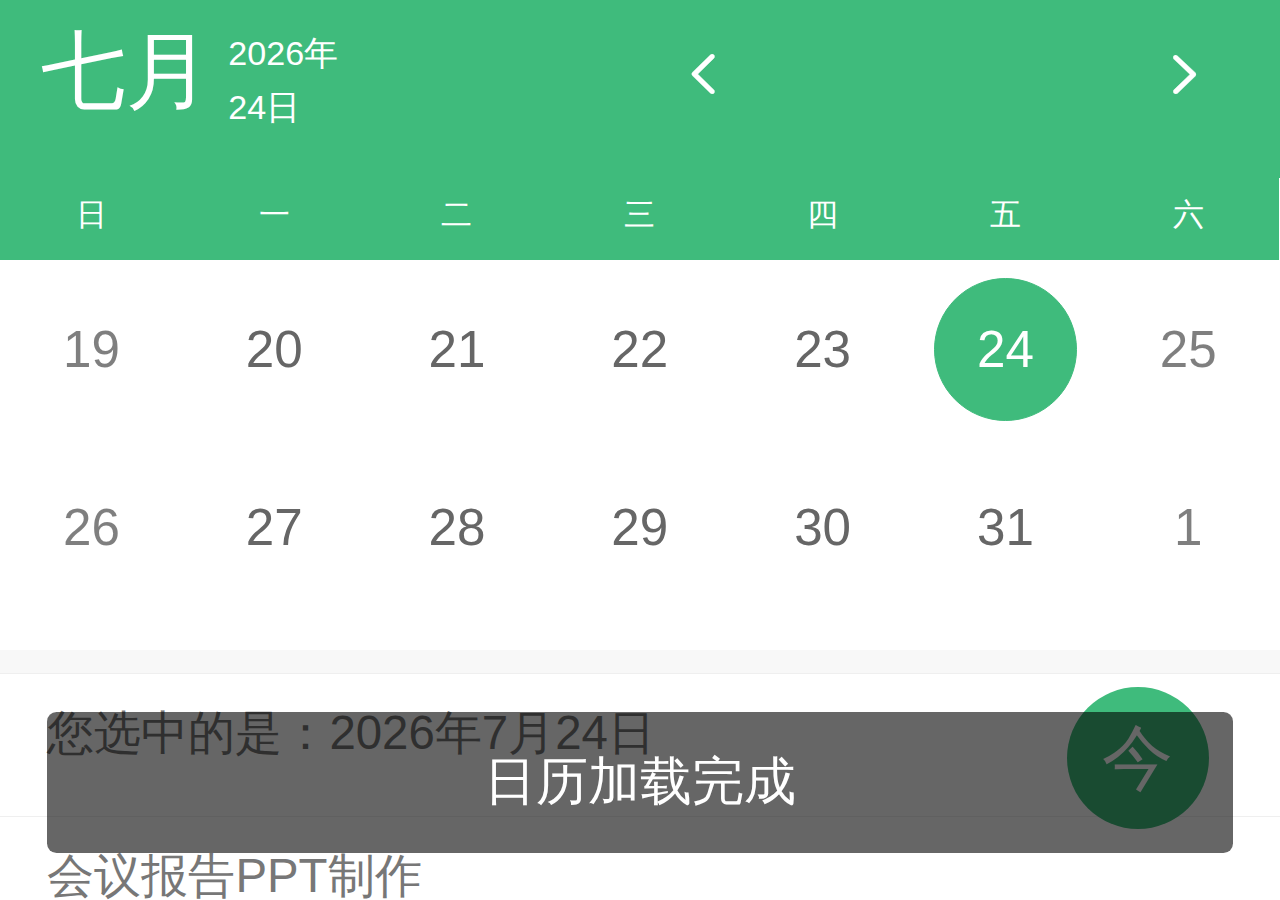
<file: index.html>
<!DOCTYPE HTML>
<html lang="en-US">
<head>
    <meta http-equiv="Content-Type" content="text/html;charset=UTF-8" />
    <title>主页</title>
    <meta name="format-detection" content="telephone=no" />
    <meta name="viewport" content="width=device-width, initial-scale=1, maximum-scale=1, minimum-scale=1, user-scalable=no">
    <link rel="stylesheet" href="css/bui.css" />
    <link rel="stylesheet" href="font/iconfont.css" />
    <link rel="stylesheet" href="css/calender.css" />
    <!-- 依赖库 手机调试的js引用顺序如下 -->
    <script src="js/zepto.js"></script>
    <script src="js/plugins/fastclick.js"></script>
    <!-- BUI库 -->
    <script src="js/bui.js"></script>
    <!-- 业务库 -->
    <script src="js/calender.min.js"></script>
    <script>
        bui.ready(function(){
            // 绑定日历
            var date = new Date();
            var uiCalender = calender({
                id: "#cl_panel",
                type: "dw",
                date: date,
                pageHandler: true,
                lunarCalender: false,
                pageNum: 4,
                dayHeight: "0.75",
                zoom: true,
                style: "miui",
                onMove: function(){
                    // changeColor();
                    bui.hint("触发日历滑动");
                },
                onLoad: function(){
                    bui.hint("日历加载完成");
                },
                callback: function(){
                	if(!uiCalender) return;
                    var date = uiCalender.getDate();
                    $("#time").html("您选中的是：" + date.getFullYear() + "年" + (date.getMonth()+1) + "月" + (date.getDate()) + "日");
                }
            });

            var date = uiCalender.getDate();
            $("#time").html("您选中的是：" + date.getFullYear() + "年" + (date.getMonth()+1) + "月" + (date.getDate()) + "日");
		    var height1 = $("#cl_panel .cl_header").height();
		    var height2 = $("#cl_panel .cl_content .week_name .weekitem").height();
		    var height3 = $("#cl_panel #cl_content #day_name div.dayitem").height();
		    var height4 = height1+height2+height3*6+10;
		    var height5 = height1+height2+height3*2+10;
		    $(".swipe_panel").css("-webkit-transform", "translate(0,"+height5+"px)").css("transform", "translate(0,"+height5+"px)");

		    var uiSwipe = bui.swipe({
		        id: "#uiSwipe",
		        handle: "#daily_task",
		        movingDistance: height4,
		        initDistance: height5,
		        // 滑动的模板不要跟着滑动
		        targetMove: false,
		        direction: "y",
		        // zoom: true
		    });

		    uiSwipe.on("open",function (argument) {
		        $(".swipe_panel").css("overflow","hidden");
		        var obj = uiCalender.getDate();
		        uiCalender.setType("month", obj, false);
		    });
		    uiSwipe.on("close",function (argument) {
		        $(".swipe_panel").css("overflow","auto");
		        var obj = uiCalender.getDate();
		        uiCalender.setType("dw", obj, false);
		    });

		    var todoHeight = $(window).height() - $("footer").height() - height5;

		    $("#daily_task").height(todoHeight);

		    $(".today").on("click", function(){
		    	var date = new Date();
		    	uiCalender.setDate(date);
		    })
        });
    </script>

    <style>
        #uiSwipe {
            height:100%;
    		background: #fff;
        }
        /*让滑动的目标显示*/
        #uiSwipe .swipedown {
            -webkit-transform: translate(0,0);
            transform: translate(0,0);
            z-index: 0;
        }
        .task_panel {
            z-index: 10;
            height: 100%;
            background: #fff;
		    margin-top: .1rem;
		    border-top: .1rem solid #f8f8f8;
		    overflow-y: auto;
        }

        .addition-box{
		    position: absolute;
		    right: .3rem;
		    bottom: .3rem;
		    z-index: 99;
        }

        .addition-item{
		    width: .6rem;
		    height: .6rem;
		    border-radius: .6rem;
		    -webkit-border-radius: .6rem;
		    background-color: #3fbb7c;
		    color: #fff;
		    font-size: .3rem;
		    line-height: .6rem;
		    text-align: center;
        }

    </style>
</head>
<body>
<div class="bui-page">
    <!-- <header class="bui-bar">
        <div class="bui-bar-left">
            <a class="bui-btn" onclick="bui.back();"><i class="icon-back"></i></a>
        </div>
        <div class="bui-bar-main">页面标题</div>
        <div class="bui-bar-right">
        </div>
    </header> -->
    <main>
        <!-- 正文内容 -->

		<div id="uiSwipe" class="wrap red">
			<div class="swipedown">
				<div class="calender_panel" id="cl_panel"></div>
			</div>
			<div class="swipe_panel task_panel red" id="daily_task">
	            <ul id="daily_listview" class="bui-listview task_list">
	                <li class="task_item">
	                    <div class="bui-btn bui-box item_main">
	                        <div class="task_msg desc"><p id="time"></p></div>
	                        <div class="task_status"><div class="status_logo"></div></div>
	                        <div class="task_point"><div class="point_logo"></div></div>
	                    </div>
	                </li>
	                <li class="task_item">
	                    <div class="bui-btn bui-box item_main">
	                        <div class="task_msg desc"><p>会议报告PPT制作</p></div>
	                        <div class="task_point"><div class="point_logo"></div></div>
	                    </div>
	                </li>
	                <li class="task_item">
	                    <div class="bui-btn bui-box item_main">
	                        <div class="task_msg desc"><p>会议报告PPT制作</p></div>
	                    </div>
	                </li>
	                <li class="task_item">
	                    <div class="bui-btn bui-box item_main">
	                        <div class="task_msg desc"><p>会议报告PPT制作</p></div>
	                        <div class="task_point"><div class="point_logo"></div></div>
	                    </div>
	                </li>
	                <li class="task_item">
	                    <div class="bui-btn bui-box item_main">
	                        <div class="task_msg desc"><p>会议报告PPT制作</p></div>
	                    </div>
	                </li>
	                <li class="task_item">
	                    <div class="bui-btn bui-box item_main">
	                        <div class="task_msg desc"><p>会议报告PPT制作</p></div>
	                        <div class="task_point"><div class="point_logo"></div></div>
	                    </div>
	                </li>
	                <li class="task_item">
	                    <div class="bui-btn bui-box item_main">
	                        <div class="task_msg desc"><p>会议报告PPT制作</p></div>
	                    </div>
	                </li>
	                <li class="task_item">
	                    <div class="bui-btn bui-box item_main">
	                        <div class="task_msg desc"><p>会议报告PPT制作</p></div>
	                        <div class="task_point"><div class="point_logo"></div></div>
	                    </div>
	                </li>
	                <li class="task_item">
	                    <div class="bui-btn bui-box item_main">
	                        <div class="task_msg desc"><p>会议报告PPT制作</p></div>
	                    </div>
	                </li>
	                <li class="task_item">
	                    <div class="bui-btn bui-box item_main">
	                        <div class="task_msg desc"><p>会议报告PPT制作</p></div>
	                        <div class="task_point"><div class="point_logo"></div></div>
	                    </div>
	                </li>
	                <li class="task_item">
	                    <div class="bui-btn bui-box item_main">
	                        <div class="task_msg desc"><p>会议报告PPT制作</p></div>
	                    </div>
	                </li>
	                <li class="task_item">
	                    <div class="bui-btn bui-box item_main">
	                        <div class="task_msg desc"><p>会议报告PPT制作</p></div>
	                    </div>
	                </li>
	                <li class="task_item">
	                    <div class="bui-btn bui-box item_main">
	                        <div class="task_msg desc"><p>会议报告PPT制作</p></div>
	                        <div class="task_point"><div class="point_logo"></div></div>
	                    </div>
	                </li>
	                <li class="task_item">
	                    <div class="bui-btn bui-box item_main">
	                        <div class="task_msg desc"><p>会议报告PPT制作</p></div>
	                    </div>
	                </li>
	            </ul>
	        </div>
		</div>
        <div class="addition-box">
            <div class="addition-item today">今</div>
        </div>
    </main>
    <footer>
        <!-- 底部内容 -->

    </footer>
</div>
</body>
</html>
</file>
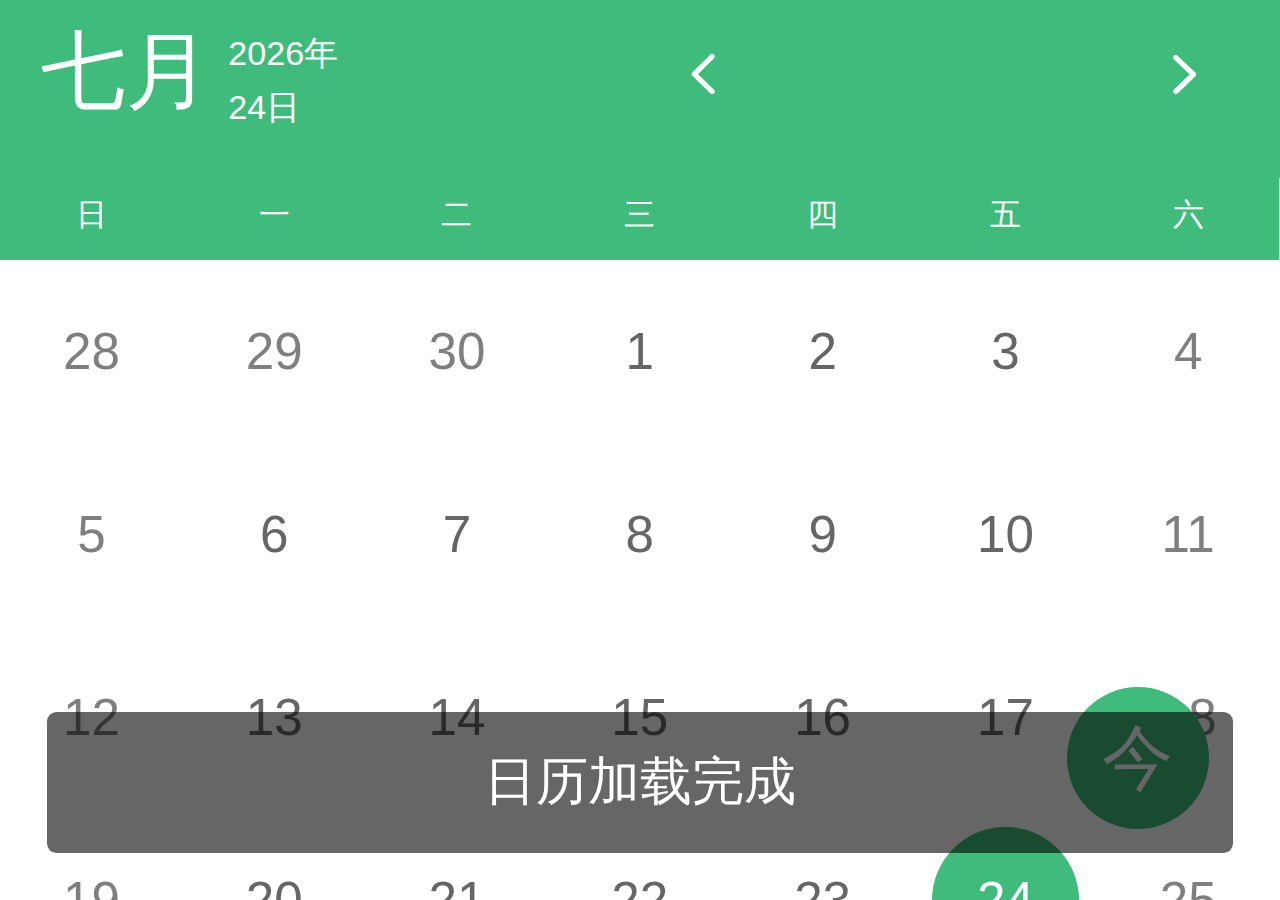
<file: index-vertical.html>
<!DOCTYPE HTML>
<html lang="en-US">
<head>
    <meta http-equiv="Content-Type" content="text/html;charset=UTF-8" />
    <title>主页</title>
    <meta name="format-detection" content="telephone=no" />
    <meta name="viewport" content="width=device-width, initial-scale=1, maximum-scale=1, minimum-scale=1, user-scalable=no">
    <link rel="stylesheet" href="css/bui.css" />
    <link rel="stylesheet" href="font/iconfont.css" />
    <link rel="stylesheet" href="css/calender.css" />
    <!-- 依赖库 手机调试的js引用顺序如下 -->
    <script src="js/zepto.js"></script>
    <script src="js/plugins/fastclick.js"></script>
    <!-- BUI库 -->
    <script src="js/bui.js"></script>
    <!-- 业务库 -->
    <script src="js/calender.min.js"></script>
    <script>
        bui.ready(function(){
            // 绑定日历
            var date = new Date();
            var uiCalender = calender({
                id: "#cl_panel",
                type: "month",
                date: date,
                direction: "y",
                pageHandler: true,
                lunarCalender: false,
                pageNum: 4,
                style: "miui",
                onMove: function(){
                    // changeColor();
                    bui.hint("触发日历滑动");
                },
                onLoad: function(){
                    bui.hint("日历加载完成");
                },
                callback: function(){
                	if(!uiCalender) return;
                    var date = uiCalender.getDate();
                    $("#time").html("您选中的是：" + date.getFullYear() + "年" + (date.getMonth()+1) + "月" + (date.getDate()) + "日");
                }
            });

            var date = uiCalender.getDate();
            $("#time").html("您选中的是：" + date.getFullYear() + "年" + (date.getMonth()+1) + "月" + (date.getDate()) + "日");
		    var height1 = $("#cl_panel .cl_header").height();
		    var height2 = $("#cl_panel .cl_content .week_name .weekitem").height();
		    var height3 = $("#cl_panel #cl_content #day_name div.dayitem").height();
		    var height4 = height1+height2+height3*6+10;
		    var height5 = height1+height2+height3*2+10;

		    $(".today").on("click", function(){
		    	var date = new Date();
		    	uiCalender.setDate(date);
		    })
        });
    </script>

    <style>
        #uiSwipe {
            height:100%;
    		background: #fff;
        }
        /*让滑动的目标显示*/
        #uiSwipe .swipedown {
            -webkit-transform: translate(0,0);
            transform: translate(0,0);
            z-index: 0;
        }
        .task_panel {
            z-index: 10;
            height: 100%;
            background: #fff;
		    margin-top: .1rem;
		    border-top: .1rem solid #f8f8f8;
		    overflow-y: auto;
        }

        .addition-box{
		    position: absolute;
		    right: .3rem;
		    bottom: .3rem;
		    z-index: 99;
        }

        .addition-item{
		    width: .6rem;
		    height: .6rem;
		    border-radius: .6rem;
		    -webkit-border-radius: .6rem;
		    background-color: #3fbb7c;
		    color: #fff;
		    font-size: .3rem;
		    line-height: .6rem;
		    text-align: center;
        }

    </style>
</head>
<body>
<div class="bui-page">
    <!-- <header class="bui-bar">
        <div class="bui-bar-left">
            <a class="bui-btn" onclick="bui.back();"><i class="icon-back"></i></a>
        </div>
        <div class="bui-bar-main">页面标题</div>
        <div class="bui-bar-right">
        </div>
    </header> -->
    <main>
        <!-- 正文内容 -->

		<div id="uiSwipe" class="wrap red">
			<div class="swipedown">
				<div class="calender_panel" id="cl_panel"></div>
			</div>
		</div>
        <div class="addition-box">
            <div class="addition-item today">今</div>
        </div>
    </main>
    <footer>
        <!-- 底部内容 -->

    </footer>
</div>
</body>
</html>
</file>
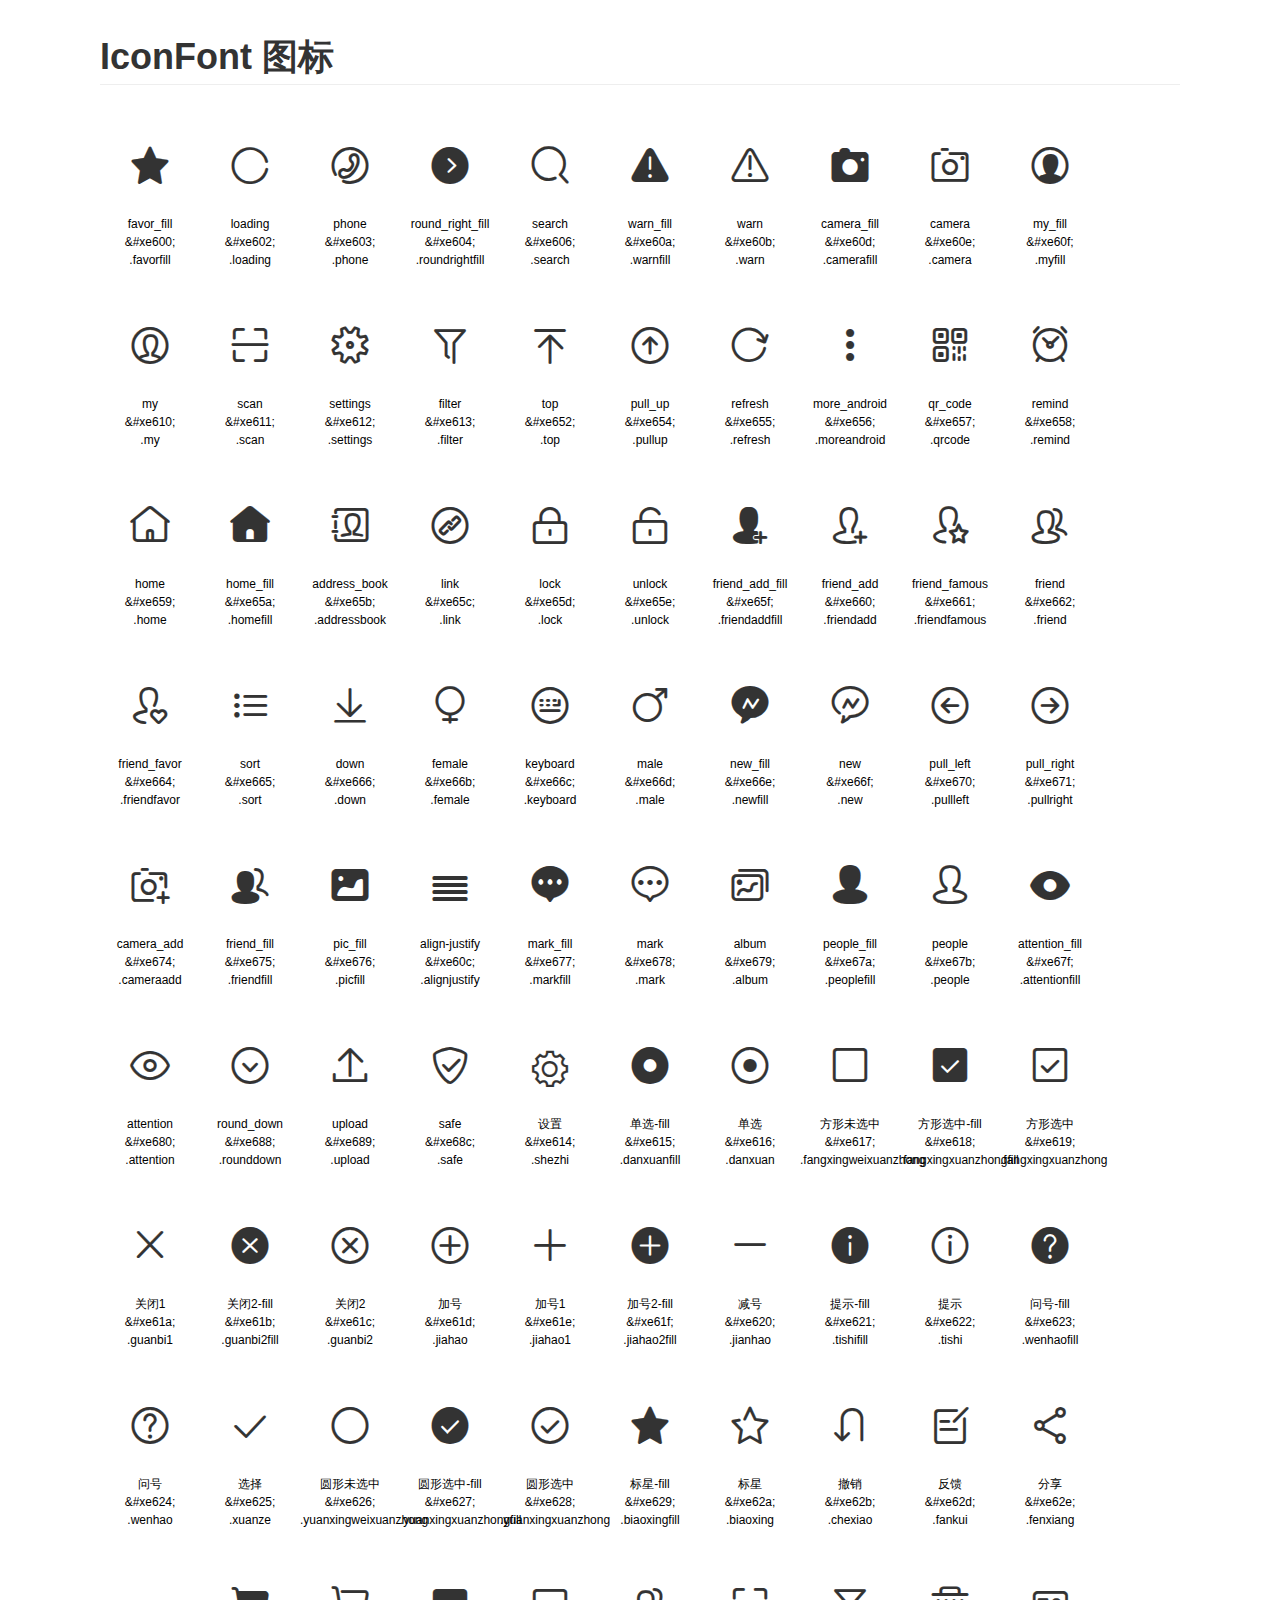
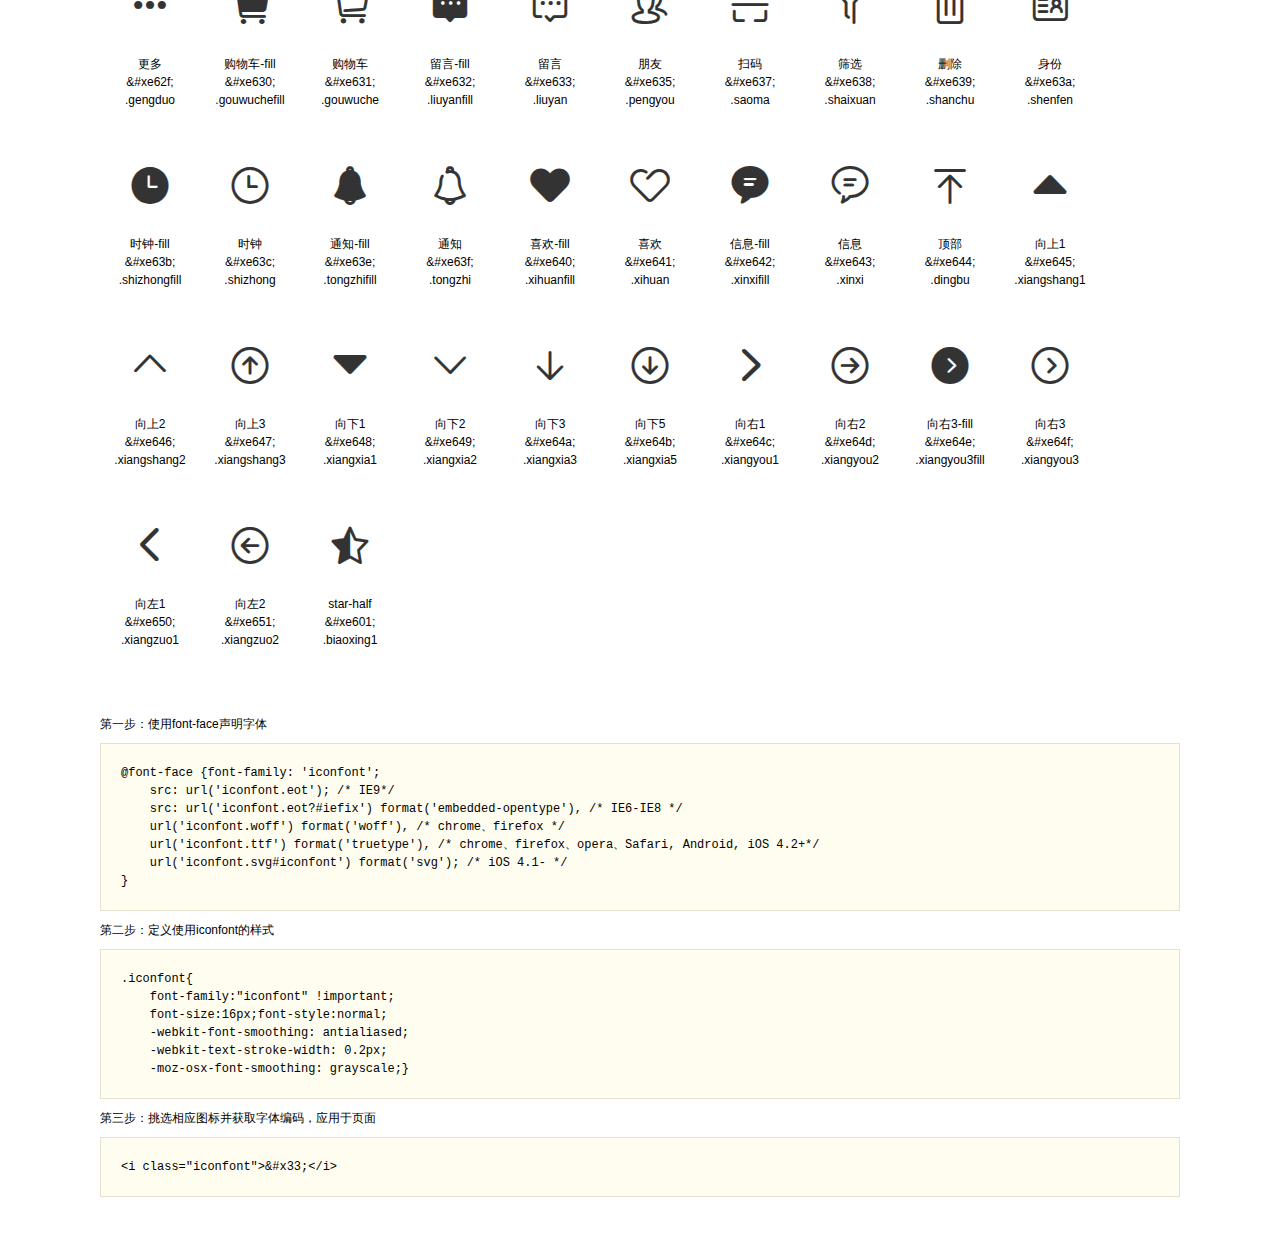
<file: font/demo.html>
<!DOCTYPE html>
<html>
<head>
    <meta charset="utf-8"/>
    <title>IconFont</title>
    <link rel="stylesheet" href="demo.css">
    <link rel="stylesheet" href="iconfont.css">
</head>
<body>
    <div class="main">
        <h1>IconFont 图标</h1>
        <ul class="icon_lists clear">
            
                <li>
                <i class="icon iconfont">&#xe600;</i>
                    <div class="name">favor_fill</div>
                    <div class="code">&amp;#xe600;</div>
                    <div class="fontclass">.favorfill</div>
                </li>
            
                <li>
                <i class="icon iconfont">&#xe602;</i>
                    <div class="name">loading</div>
                    <div class="code">&amp;#xe602;</div>
                    <div class="fontclass">.loading</div>
                </li>
            
                <li>
                <i class="icon iconfont">&#xe603;</i>
                    <div class="name">phone</div>
                    <div class="code">&amp;#xe603;</div>
                    <div class="fontclass">.phone</div>
                </li>
            
                <li>
                <i class="icon iconfont">&#xe604;</i>
                    <div class="name">round_right_fill</div>
                    <div class="code">&amp;#xe604;</div>
                    <div class="fontclass">.roundrightfill</div>
                </li>
            
                <li>
                <i class="icon iconfont">&#xe606;</i>
                    <div class="name">search</div>
                    <div class="code">&amp;#xe606;</div>
                    <div class="fontclass">.search</div>
                </li>
            
                <li>
                <i class="icon iconfont">&#xe60a;</i>
                    <div class="name">warn_fill</div>
                    <div class="code">&amp;#xe60a;</div>
                    <div class="fontclass">.warnfill</div>
                </li>
            
                <li>
                <i class="icon iconfont">&#xe60b;</i>
                    <div class="name">warn</div>
                    <div class="code">&amp;#xe60b;</div>
                    <div class="fontclass">.warn</div>
                </li>
            
                <li>
                <i class="icon iconfont">&#xe60d;</i>
                    <div class="name">camera_fill</div>
                    <div class="code">&amp;#xe60d;</div>
                    <div class="fontclass">.camerafill</div>
                </li>
            
                <li>
                <i class="icon iconfont">&#xe60e;</i>
                    <div class="name">camera</div>
                    <div class="code">&amp;#xe60e;</div>
                    <div class="fontclass">.camera</div>
                </li>
            
                <li>
                <i class="icon iconfont">&#xe60f;</i>
                    <div class="name">my_fill</div>
                    <div class="code">&amp;#xe60f;</div>
                    <div class="fontclass">.myfill</div>
                </li>
            
                <li>
                <i class="icon iconfont">&#xe610;</i>
                    <div class="name">my</div>
                    <div class="code">&amp;#xe610;</div>
                    <div class="fontclass">.my</div>
                </li>
            
                <li>
                <i class="icon iconfont">&#xe611;</i>
                    <div class="name">scan</div>
                    <div class="code">&amp;#xe611;</div>
                    <div class="fontclass">.scan</div>
                </li>
            
                <li>
                <i class="icon iconfont">&#xe612;</i>
                    <div class="name">settings</div>
                    <div class="code">&amp;#xe612;</div>
                    <div class="fontclass">.settings</div>
                </li>
            
                <li>
                <i class="icon iconfont">&#xe613;</i>
                    <div class="name">filter</div>
                    <div class="code">&amp;#xe613;</div>
                    <div class="fontclass">.filter</div>
                </li>
            
                <li>
                <i class="icon iconfont">&#xe652;</i>
                    <div class="name">top</div>
                    <div class="code">&amp;#xe652;</div>
                    <div class="fontclass">.top</div>
                </li>
            
                <li>
                <i class="icon iconfont">&#xe654;</i>
                    <div class="name">pull_up</div>
                    <div class="code">&amp;#xe654;</div>
                    <div class="fontclass">.pullup</div>
                </li>
            
                <li>
                <i class="icon iconfont">&#xe655;</i>
                    <div class="name">refresh</div>
                    <div class="code">&amp;#xe655;</div>
                    <div class="fontclass">.refresh</div>
                </li>
            
                <li>
                <i class="icon iconfont">&#xe656;</i>
                    <div class="name">more_android</div>
                    <div class="code">&amp;#xe656;</div>
                    <div class="fontclass">.moreandroid</div>
                </li>
            
                <li>
                <i class="icon iconfont">&#xe657;</i>
                    <div class="name">qr_code</div>
                    <div class="code">&amp;#xe657;</div>
                    <div class="fontclass">.qrcode</div>
                </li>
            
                <li>
                <i class="icon iconfont">&#xe658;</i>
                    <div class="name">remind</div>
                    <div class="code">&amp;#xe658;</div>
                    <div class="fontclass">.remind</div>
                </li>
            
                <li>
                <i class="icon iconfont">&#xe659;</i>
                    <div class="name">home</div>
                    <div class="code">&amp;#xe659;</div>
                    <div class="fontclass">.home</div>
                </li>
            
                <li>
                <i class="icon iconfont">&#xe65a;</i>
                    <div class="name">home_fill</div>
                    <div class="code">&amp;#xe65a;</div>
                    <div class="fontclass">.homefill</div>
                </li>
            
                <li>
                <i class="icon iconfont">&#xe65b;</i>
                    <div class="name">address_book</div>
                    <div class="code">&amp;#xe65b;</div>
                    <div class="fontclass">.addressbook</div>
                </li>
            
                <li>
                <i class="icon iconfont">&#xe65c;</i>
                    <div class="name">link</div>
                    <div class="code">&amp;#xe65c;</div>
                    <div class="fontclass">.link</div>
                </li>
            
                <li>
                <i class="icon iconfont">&#xe65d;</i>
                    <div class="name">lock</div>
                    <div class="code">&amp;#xe65d;</div>
                    <div class="fontclass">.lock</div>
                </li>
            
                <li>
                <i class="icon iconfont">&#xe65e;</i>
                    <div class="name">unlock</div>
                    <div class="code">&amp;#xe65e;</div>
                    <div class="fontclass">.unlock</div>
                </li>
            
                <li>
                <i class="icon iconfont">&#xe65f;</i>
                    <div class="name">friend_add_fill</div>
                    <div class="code">&amp;#xe65f;</div>
                    <div class="fontclass">.friendaddfill</div>
                </li>
            
                <li>
                <i class="icon iconfont">&#xe660;</i>
                    <div class="name">friend_add</div>
                    <div class="code">&amp;#xe660;</div>
                    <div class="fontclass">.friendadd</div>
                </li>
            
                <li>
                <i class="icon iconfont">&#xe661;</i>
                    <div class="name">friend_famous</div>
                    <div class="code">&amp;#xe661;</div>
                    <div class="fontclass">.friendfamous</div>
                </li>
            
                <li>
                <i class="icon iconfont">&#xe662;</i>
                    <div class="name">friend</div>
                    <div class="code">&amp;#xe662;</div>
                    <div class="fontclass">.friend</div>
                </li>
            
                <li>
                <i class="icon iconfont">&#xe664;</i>
                    <div class="name">friend_favor</div>
                    <div class="code">&amp;#xe664;</div>
                    <div class="fontclass">.friendfavor</div>
                </li>
            
                <li>
                <i class="icon iconfont">&#xe665;</i>
                    <div class="name">sort</div>
                    <div class="code">&amp;#xe665;</div>
                    <div class="fontclass">.sort</div>
                </li>
            
                <li>
                <i class="icon iconfont">&#xe666;</i>
                    <div class="name">down</div>
                    <div class="code">&amp;#xe666;</div>
                    <div class="fontclass">.down</div>
                </li>
            
                <li>
                <i class="icon iconfont">&#xe66b;</i>
                    <div class="name">female</div>
                    <div class="code">&amp;#xe66b;</div>
                    <div class="fontclass">.female</div>
                </li>
            
                <li>
                <i class="icon iconfont">&#xe66c;</i>
                    <div class="name">keyboard</div>
                    <div class="code">&amp;#xe66c;</div>
                    <div class="fontclass">.keyboard</div>
                </li>
            
                <li>
                <i class="icon iconfont">&#xe66d;</i>
                    <div class="name">male</div>
                    <div class="code">&amp;#xe66d;</div>
                    <div class="fontclass">.male</div>
                </li>
            
                <li>
                <i class="icon iconfont">&#xe66e;</i>
                    <div class="name">new_fill</div>
                    <div class="code">&amp;#xe66e;</div>
                    <div class="fontclass">.newfill</div>
                </li>
            
                <li>
                <i class="icon iconfont">&#xe66f;</i>
                    <div class="name">new</div>
                    <div class="code">&amp;#xe66f;</div>
                    <div class="fontclass">.new</div>
                </li>
            
                <li>
                <i class="icon iconfont">&#xe670;</i>
                    <div class="name">pull_left</div>
                    <div class="code">&amp;#xe670;</div>
                    <div class="fontclass">.pullleft</div>
                </li>
            
                <li>
                <i class="icon iconfont">&#xe671;</i>
                    <div class="name">pull_right</div>
                    <div class="code">&amp;#xe671;</div>
                    <div class="fontclass">.pullright</div>
                </li>
            
                <li>
                <i class="icon iconfont">&#xe674;</i>
                    <div class="name">camera_add</div>
                    <div class="code">&amp;#xe674;</div>
                    <div class="fontclass">.cameraadd</div>
                </li>
            
                <li>
                <i class="icon iconfont">&#xe675;</i>
                    <div class="name">friend_fill</div>
                    <div class="code">&amp;#xe675;</div>
                    <div class="fontclass">.friendfill</div>
                </li>
            
                <li>
                <i class="icon iconfont">&#xe676;</i>
                    <div class="name">pic_fill</div>
                    <div class="code">&amp;#xe676;</div>
                    <div class="fontclass">.picfill</div>
                </li>
            
                <li>
                <i class="icon iconfont">&#xe60c;</i>
                    <div class="name">align-justify</div>
                    <div class="code">&amp;#xe60c;</div>
                    <div class="fontclass">.alignjustify</div>
                </li>
            
                <li>
                <i class="icon iconfont">&#xe677;</i>
                    <div class="name">mark_fill</div>
                    <div class="code">&amp;#xe677;</div>
                    <div class="fontclass">.markfill</div>
                </li>
            
                <li>
                <i class="icon iconfont">&#xe678;</i>
                    <div class="name">mark</div>
                    <div class="code">&amp;#xe678;</div>
                    <div class="fontclass">.mark</div>
                </li>
            
                <li>
                <i class="icon iconfont">&#xe679;</i>
                    <div class="name">album</div>
                    <div class="code">&amp;#xe679;</div>
                    <div class="fontclass">.album</div>
                </li>
            
                <li>
                <i class="icon iconfont">&#xe67a;</i>
                    <div class="name">people_fill</div>
                    <div class="code">&amp;#xe67a;</div>
                    <div class="fontclass">.peoplefill</div>
                </li>
            
                <li>
                <i class="icon iconfont">&#xe67b;</i>
                    <div class="name">people</div>
                    <div class="code">&amp;#xe67b;</div>
                    <div class="fontclass">.people</div>
                </li>
            
                <li>
                <i class="icon iconfont">&#xe67f;</i>
                    <div class="name">attention_fill</div>
                    <div class="code">&amp;#xe67f;</div>
                    <div class="fontclass">.attentionfill</div>
                </li>
            
                <li>
                <i class="icon iconfont">&#xe680;</i>
                    <div class="name">attention</div>
                    <div class="code">&amp;#xe680;</div>
                    <div class="fontclass">.attention</div>
                </li>
            
                <li>
                <i class="icon iconfont">&#xe688;</i>
                    <div class="name">round_down</div>
                    <div class="code">&amp;#xe688;</div>
                    <div class="fontclass">.rounddown</div>
                </li>
            
                <li>
                <i class="icon iconfont">&#xe689;</i>
                    <div class="name">upload</div>
                    <div class="code">&amp;#xe689;</div>
                    <div class="fontclass">.upload</div>
                </li>
            
                <li>
                <i class="icon iconfont">&#xe68c;</i>
                    <div class="name">safe</div>
                    <div class="code">&amp;#xe68c;</div>
                    <div class="fontclass">.safe</div>
                </li>
            
                <li>
                <i class="icon iconfont">&#xe614;</i>
                    <div class="name">设置</div>
                    <div class="code">&amp;#xe614;</div>
                    <div class="fontclass">.shezhi</div>
                </li>
            
                <li>
                <i class="icon iconfont">&#xe615;</i>
                    <div class="name">单选-fill</div>
                    <div class="code">&amp;#xe615;</div>
                    <div class="fontclass">.danxuanfill</div>
                </li>
            
                <li>
                <i class="icon iconfont">&#xe616;</i>
                    <div class="name">单选</div>
                    <div class="code">&amp;#xe616;</div>
                    <div class="fontclass">.danxuan</div>
                </li>
            
                <li>
                <i class="icon iconfont">&#xe617;</i>
                    <div class="name">方形未选中</div>
                    <div class="code">&amp;#xe617;</div>
                    <div class="fontclass">.fangxingweixuanzhong</div>
                </li>
            
                <li>
                <i class="icon iconfont">&#xe618;</i>
                    <div class="name">方形选中-fill</div>
                    <div class="code">&amp;#xe618;</div>
                    <div class="fontclass">.fangxingxuanzhongfill</div>
                </li>
            
                <li>
                <i class="icon iconfont">&#xe619;</i>
                    <div class="name">方形选中</div>
                    <div class="code">&amp;#xe619;</div>
                    <div class="fontclass">.fangxingxuanzhong</div>
                </li>
            
                <li>
                <i class="icon iconfont">&#xe61a;</i>
                    <div class="name">关闭1</div>
                    <div class="code">&amp;#xe61a;</div>
                    <div class="fontclass">.guanbi1</div>
                </li>
            
                <li>
                <i class="icon iconfont">&#xe61b;</i>
                    <div class="name">关闭2-fill</div>
                    <div class="code">&amp;#xe61b;</div>
                    <div class="fontclass">.guanbi2fill</div>
                </li>
            
                <li>
                <i class="icon iconfont">&#xe61c;</i>
                    <div class="name">关闭2</div>
                    <div class="code">&amp;#xe61c;</div>
                    <div class="fontclass">.guanbi2</div>
                </li>
            
                <li>
                <i class="icon iconfont">&#xe61d;</i>
                    <div class="name">加号</div>
                    <div class="code">&amp;#xe61d;</div>
                    <div class="fontclass">.jiahao</div>
                </li>
            
                <li>
                <i class="icon iconfont">&#xe61e;</i>
                    <div class="name">加号1</div>
                    <div class="code">&amp;#xe61e;</div>
                    <div class="fontclass">.jiahao1</div>
                </li>
            
                <li>
                <i class="icon iconfont">&#xe61f;</i>
                    <div class="name">加号2-fill</div>
                    <div class="code">&amp;#xe61f;</div>
                    <div class="fontclass">.jiahao2fill</div>
                </li>
            
                <li>
                <i class="icon iconfont">&#xe620;</i>
                    <div class="name">减号</div>
                    <div class="code">&amp;#xe620;</div>
                    <div class="fontclass">.jianhao</div>
                </li>
            
                <li>
                <i class="icon iconfont">&#xe621;</i>
                    <div class="name">提示-fill</div>
                    <div class="code">&amp;#xe621;</div>
                    <div class="fontclass">.tishifill</div>
                </li>
            
                <li>
                <i class="icon iconfont">&#xe622;</i>
                    <div class="name">提示</div>
                    <div class="code">&amp;#xe622;</div>
                    <div class="fontclass">.tishi</div>
                </li>
            
                <li>
                <i class="icon iconfont">&#xe623;</i>
                    <div class="name">问号-fill</div>
                    <div class="code">&amp;#xe623;</div>
                    <div class="fontclass">.wenhaofill</div>
                </li>
            
                <li>
                <i class="icon iconfont">&#xe624;</i>
                    <div class="name">问号</div>
                    <div class="code">&amp;#xe624;</div>
                    <div class="fontclass">.wenhao</div>
                </li>
            
                <li>
                <i class="icon iconfont">&#xe625;</i>
                    <div class="name">选择</div>
                    <div class="code">&amp;#xe625;</div>
                    <div class="fontclass">.xuanze</div>
                </li>
            
                <li>
                <i class="icon iconfont">&#xe626;</i>
                    <div class="name">圆形未选中</div>
                    <div class="code">&amp;#xe626;</div>
                    <div class="fontclass">.yuanxingweixuanzhong</div>
                </li>
            
                <li>
                <i class="icon iconfont">&#xe627;</i>
                    <div class="name">圆形选中-fill</div>
                    <div class="code">&amp;#xe627;</div>
                    <div class="fontclass">.yuanxingxuanzhongfill</div>
                </li>
            
                <li>
                <i class="icon iconfont">&#xe628;</i>
                    <div class="name">圆形选中</div>
                    <div class="code">&amp;#xe628;</div>
                    <div class="fontclass">.yuanxingxuanzhong</div>
                </li>
            
                <li>
                <i class="icon iconfont">&#xe629;</i>
                    <div class="name">标星-fill</div>
                    <div class="code">&amp;#xe629;</div>
                    <div class="fontclass">.biaoxingfill</div>
                </li>
            
                <li>
                <i class="icon iconfont">&#xe62a;</i>
                    <div class="name">标星</div>
                    <div class="code">&amp;#xe62a;</div>
                    <div class="fontclass">.biaoxing</div>
                </li>
            
                <li>
                <i class="icon iconfont">&#xe62b;</i>
                    <div class="name">撤销</div>
                    <div class="code">&amp;#xe62b;</div>
                    <div class="fontclass">.chexiao</div>
                </li>
            
                <li>
                <i class="icon iconfont">&#xe62d;</i>
                    <div class="name">反馈</div>
                    <div class="code">&amp;#xe62d;</div>
                    <div class="fontclass">.fankui</div>
                </li>
            
                <li>
                <i class="icon iconfont">&#xe62e;</i>
                    <div class="name">分享</div>
                    <div class="code">&amp;#xe62e;</div>
                    <div class="fontclass">.fenxiang</div>
                </li>
            
                <li>
                <i class="icon iconfont">&#xe62f;</i>
                    <div class="name">更多</div>
                    <div class="code">&amp;#xe62f;</div>
                    <div class="fontclass">.gengduo</div>
                </li>
            
                <li>
                <i class="icon iconfont">&#xe630;</i>
                    <div class="name">购物车-fill</div>
                    <div class="code">&amp;#xe630;</div>
                    <div class="fontclass">.gouwuchefill</div>
                </li>
            
                <li>
                <i class="icon iconfont">&#xe631;</i>
                    <div class="name">购物车</div>
                    <div class="code">&amp;#xe631;</div>
                    <div class="fontclass">.gouwuche</div>
                </li>
            
                <li>
                <i class="icon iconfont">&#xe632;</i>
                    <div class="name">留言-fill</div>
                    <div class="code">&amp;#xe632;</div>
                    <div class="fontclass">.liuyanfill</div>
                </li>
            
                <li>
                <i class="icon iconfont">&#xe633;</i>
                    <div class="name">留言</div>
                    <div class="code">&amp;#xe633;</div>
                    <div class="fontclass">.liuyan</div>
                </li>
            
                <li>
                <i class="icon iconfont">&#xe635;</i>
                    <div class="name">朋友</div>
                    <div class="code">&amp;#xe635;</div>
                    <div class="fontclass">.pengyou</div>
                </li>
            
                <li>
                <i class="icon iconfont">&#xe637;</i>
                    <div class="name">扫码</div>
                    <div class="code">&amp;#xe637;</div>
                    <div class="fontclass">.saoma</div>
                </li>
            
                <li>
                <i class="icon iconfont">&#xe638;</i>
                    <div class="name">筛选</div>
                    <div class="code">&amp;#xe638;</div>
                    <div class="fontclass">.shaixuan</div>
                </li>
            
                <li>
                <i class="icon iconfont">&#xe639;</i>
                    <div class="name">删除</div>
                    <div class="code">&amp;#xe639;</div>
                    <div class="fontclass">.shanchu</div>
                </li>
            
                <li>
                <i class="icon iconfont">&#xe63a;</i>
                    <div class="name">身份</div>
                    <div class="code">&amp;#xe63a;</div>
                    <div class="fontclass">.shenfen</div>
                </li>
            
                <li>
                <i class="icon iconfont">&#xe63b;</i>
                    <div class="name">时钟-fill</div>
                    <div class="code">&amp;#xe63b;</div>
                    <div class="fontclass">.shizhongfill</div>
                </li>
            
                <li>
                <i class="icon iconfont">&#xe63c;</i>
                    <div class="name">时钟</div>
                    <div class="code">&amp;#xe63c;</div>
                    <div class="fontclass">.shizhong</div>
                </li>
            
                <li>
                <i class="icon iconfont">&#xe63e;</i>
                    <div class="name">通知-fill</div>
                    <div class="code">&amp;#xe63e;</div>
                    <div class="fontclass">.tongzhifill</div>
                </li>
            
                <li>
                <i class="icon iconfont">&#xe63f;</i>
                    <div class="name">通知</div>
                    <div class="code">&amp;#xe63f;</div>
                    <div class="fontclass">.tongzhi</div>
                </li>
            
                <li>
                <i class="icon iconfont">&#xe640;</i>
                    <div class="name">喜欢-fill</div>
                    <div class="code">&amp;#xe640;</div>
                    <div class="fontclass">.xihuanfill</div>
                </li>
            
                <li>
                <i class="icon iconfont">&#xe641;</i>
                    <div class="name">喜欢</div>
                    <div class="code">&amp;#xe641;</div>
                    <div class="fontclass">.xihuan</div>
                </li>
            
                <li>
                <i class="icon iconfont">&#xe642;</i>
                    <div class="name">信息-fill</div>
                    <div class="code">&amp;#xe642;</div>
                    <div class="fontclass">.xinxifill</div>
                </li>
            
                <li>
                <i class="icon iconfont">&#xe643;</i>
                    <div class="name">信息</div>
                    <div class="code">&amp;#xe643;</div>
                    <div class="fontclass">.xinxi</div>
                </li>
            
                <li>
                <i class="icon iconfont">&#xe644;</i>
                    <div class="name">顶部</div>
                    <div class="code">&amp;#xe644;</div>
                    <div class="fontclass">.dingbu</div>
                </li>
            
                <li>
                <i class="icon iconfont">&#xe645;</i>
                    <div class="name">向上1</div>
                    <div class="code">&amp;#xe645;</div>
                    <div class="fontclass">.xiangshang1</div>
                </li>
            
                <li>
                <i class="icon iconfont">&#xe646;</i>
                    <div class="name">向上2</div>
                    <div class="code">&amp;#xe646;</div>
                    <div class="fontclass">.xiangshang2</div>
                </li>
            
                <li>
                <i class="icon iconfont">&#xe647;</i>
                    <div class="name">向上3</div>
                    <div class="code">&amp;#xe647;</div>
                    <div class="fontclass">.xiangshang3</div>
                </li>
            
                <li>
                <i class="icon iconfont">&#xe648;</i>
                    <div class="name">向下1</div>
                    <div class="code">&amp;#xe648;</div>
                    <div class="fontclass">.xiangxia1</div>
                </li>
            
                <li>
                <i class="icon iconfont">&#xe649;</i>
                    <div class="name">向下2</div>
                    <div class="code">&amp;#xe649;</div>
                    <div class="fontclass">.xiangxia2</div>
                </li>
            
                <li>
                <i class="icon iconfont">&#xe64a;</i>
                    <div class="name">向下3</div>
                    <div class="code">&amp;#xe64a;</div>
                    <div class="fontclass">.xiangxia3</div>
                </li>
            
                <li>
                <i class="icon iconfont">&#xe64b;</i>
                    <div class="name">向下5</div>
                    <div class="code">&amp;#xe64b;</div>
                    <div class="fontclass">.xiangxia5</div>
                </li>
            
                <li>
                <i class="icon iconfont">&#xe64c;</i>
                    <div class="name">向右1</div>
                    <div class="code">&amp;#xe64c;</div>
                    <div class="fontclass">.xiangyou1</div>
                </li>
            
                <li>
                <i class="icon iconfont">&#xe64d;</i>
                    <div class="name">向右2</div>
                    <div class="code">&amp;#xe64d;</div>
                    <div class="fontclass">.xiangyou2</div>
                </li>
            
                <li>
                <i class="icon iconfont">&#xe64e;</i>
                    <div class="name">向右3-fill</div>
                    <div class="code">&amp;#xe64e;</div>
                    <div class="fontclass">.xiangyou3fill</div>
                </li>
            
                <li>
                <i class="icon iconfont">&#xe64f;</i>
                    <div class="name">向右3</div>
                    <div class="code">&amp;#xe64f;</div>
                    <div class="fontclass">.xiangyou3</div>
                </li>
            
                <li>
                <i class="icon iconfont">&#xe650;</i>
                    <div class="name">向左1</div>
                    <div class="code">&amp;#xe650;</div>
                    <div class="fontclass">.xiangzuo1</div>
                </li>
            
                <li>
                <i class="icon iconfont">&#xe651;</i>
                    <div class="name">向左2</div>
                    <div class="code">&amp;#xe651;</div>
                    <div class="fontclass">.xiangzuo2</div>
                </li>
            
                <li>
                <i class="icon iconfont">&#xe601;</i>
                    <div class="name">star-half</div>
                    <div class="code">&amp;#xe601;</div>
                    <div class="fontclass">.biaoxing1</div>
                </li>
            
        </ul>


        <div class="helps">
            第一步：使用font-face声明字体
            <pre>
@font-face {font-family: 'iconfont';
    src: url('iconfont.eot'); /* IE9*/
    src: url('iconfont.eot?#iefix') format('embedded-opentype'), /* IE6-IE8 */
    url('iconfont.woff') format('woff'), /* chrome、firefox */
    url('iconfont.ttf') format('truetype'), /* chrome、firefox、opera、Safari, Android, iOS 4.2+*/
    url('iconfont.svg#iconfont') format('svg'); /* iOS 4.1- */
}
</pre>
第二步：定义使用iconfont的样式
            <pre>
.iconfont{
    font-family:"iconfont" !important;
    font-size:16px;font-style:normal;
    -webkit-font-smoothing: antialiased;
    -webkit-text-stroke-width: 0.2px;
    -moz-osx-font-smoothing: grayscale;}
</pre>
第三步：挑选相应图标并获取字体编码，应用于页面
<pre>
&lt;i class="iconfont"&gt;&amp;#x33;&lt;/i&gt;
</pre>
        </div>

    </div>
</body>
</html>
</file>
<file: css/bui.css>
@charset "UTF-8";
/* BUI 1.3.4   修改日期: 2017-06-08
-----------------------------*/
* { -webkit-box-sizing: border-box; box-sizing: border-box; }

html, body { overflow: hidden; }

html { font-size: 60px; -webkit-text-size-adjust: 100%; }

body { font-family: "PingFang SC", "Apple LiGothic Medium", "Droid Sans", "Microsoft YaHei", "Microsoft JhengHei", "Helvetica Neue", Helvetica, sans-serif; font-size: 0.22rem; margin: 0; padding: 0; color: #666; overflow: hidden; cursor: pointer; -webkit-tap-highlight-color: transparent; -webkit-touch-callout: none; -webkit-user-select: none; -khtml-user-select: none; -moz-user-select: none; -ms-user-select: none; user-select: none; }

a:link, a:visited, a:hover, a:active { color: #333; }

xmp { white-space: pre-wrap; word-break: break-all; word-wrap: break-word; font-size: 0.2rem; margin: 0; padding: 0; -webkit-user-select: text; -khtml-user-select: text; -moz-user-select: text; -ms-user-select: text; user-select: text; }

/* 下面的重置样式基于 boostrap的重置 */
ol, ul, li, dl, dt, dd, article, aside, details, figcaption, figure, footer, header, hgroup, main, nav, section, summary, video, audio, pre { margin: 0; padding: 0; }

ol, ul, li { list-style: none; }

h1, h2, h3, h4, h5, h6 { margin: 0; font-weight: normal; }

h1, .bui-h1 { font-size: 0.3rem; }

h2, .bui-h2 { font-size: 0.26rem; }

h3, .bui-h3 { font-size: 0.22rem; }

h4, .bui-h4 { font-size: 0.18rem; }

h5, .bui-h5 { font-size: 0.14rem; }

h6, .bui-h6 { font-size: 0.1rem; }

p { margin: 0; margin-bottom: 0.1rem; font-size: .2rem; color: #777; }

article { padding: 0.1rem; }

article, aside, details, figcaption, figure, footer, header, hgroup, main, nav, section, summary { display: block; }

audio, canvas, progress, video { display: inline-block; vertical-align: baseline; }

audio:not([controls]) { display: none; height: 0; }

[hidden], template { display: none; }

a { background: transparent; text-decoration: none; }

a:focus { outline: thin dotted #333; outline: 0px auto -webkit-focus-ring-color; outline-offset: -2px; }

a:active, a:hover { outline: 0; text-decoration: none; }

abbr[title] { border-bottom: 1px dotted; }

b, strong { font-weight: bold; }

dfn { font-style: italic; }

mark { color: #000; background: #ff0; }

small { font-size: 80%; }

sub, sup { position: relative; font-size: 75%; line-height: 0; vertical-align: baseline; }

sup { top: -.5em; }

sub { bottom: -.25em; }

img { border: 0; }

svg:not(:root) { overflow: hidden; }

figure { margin: 1em 40px; }

hr { height: 0; box-sizing: content-box; }

pre { overflow: auto; }

code, kbd, pre, samp { font-family: monospace, monospace; font-size: 0.2rem; }

button, input, optgroup, select, textarea { margin: 0; color: inherit; font: inherit; font-size: 100%; vertical-align: middle; }

input, textarea { -webkit-user-modify: read-write-plaintext-only; -webkit-box-shadow: none; box-shadow: none; }

button, input[type="button"], input[type="reset"], input[type="submit"] { cursor: pointer; -webkit-appearance: button; }

button:focus, textarea:focus, input[type="button"]:focus, input[type="reset"]:focus, input[type="text"]:focus, input[type="password"]:focus, input[type="search"]:focus, input[type="number"]:focus, input[type="submit"]:focus { outline: 0; }

input[type="search"] { -webkit-box-sizing: content-box; box-sizing: content-box; -webkit-appearance: textfield; }

textarea { overflow: auto; vertical-align: top; }

button, select { text-transform: none; }

button, html input[type="button"], input[type="reset"], input[type="submit"] { cursor: pointer; }

button[disabled], html input[disabled] { cursor: default; }

input { line-height: normal; }

input[type="checkbox"], input[type="radio"] { padding: 0; box-sizing: border-box; }

input[type="number"]::-webkit-inner-spin-button, input[type="number"]::-webkit-outer-spin-button { height: auto; }

input[type="search"] { -webkit-box-sizing: content-box; box-sizing: content-box; -webkit-appearance: textfield; }

input[type="search"]::-webkit-search-cancel-button, input[type="search"]::-webkit-search-decoration { -webkit-appearance: none; }

fieldset { padding: .35em .625em .75em; margin: 0 2px; border: 1px solid #c0c0c0; }

legend { padding: 0; border: 0; }

textarea { overflow: auto; }

optgroup { font-weight: bold; }

table { border-spacing: 0; border-collapse: collapse; width: 100%; }

td, th { margin: 0; padding: 0; }

label { display: inline-block; }

[placeholder] { font-family: 'Microsoft yahei'; }

input[type="password"] { padding-left: 0; }

a[class*=bui-btn] { display: block; }

button[class*=bui-btn], input[type="button"][class*=bui-btn] { width: 100%; }

[class*=bui-btn] { color: gray; background-color: #fff; cursor: pointer; text-align: center; padding-top: 0.18rem; padding-bottom: 0.18rem; padding-left: 0.2rem; padding-right: 0.2rem; line-height: 1; verticle-align: middle; -webkit-appearance: none; border: 1px solid #efefef; margin: 0 auto; min-height: .6rem; vertical-align: middle; }
[class*=bui-btn].active, [class*=bui-btn]:active { color: gray; background-color: #fafafa; }
[class*=bui-btn] .icon { width: 0.54rem; height: 0.54rem; margin: 0 0.2rem 0 0; }
[class*=bui-btn] .icon img { width: 100%; height: 100%; }
[class*=bui-btn] .icon, [class*=bui-btn] .thumbnail, [class*=bui-btn] i { position: relative; color: #aaa; }
[class*=bui-btn] .icon .bui-badges, [class*=bui-btn] .thumbnail .bui-badges, [class*=bui-btn] i .bui-badges { position: absolute; top: 0%; left: 86%; font-size: 0.132rem; }
[class*=bui-btn] label { display: block; }
[class*=bui-btn].bui-box { display: -webkit-box; display: box; -webkit-box-align: center; box-align: center; text-align: left; }
[class*=bui-btn].bui-box-vertical { text-align: center; }

[class*=bui-btn-text] { background: none; border: none; }

.bui-list { text-align: left; border-top: 1px solid #efefef; }
.bui-list > [class*=bui-btn] { border: 0; text-align: left; padding-top: 0.1rem; padding-bottom: 0.1rem; padding-left: 0.2rem; padding-right: 0.15rem; -webkit-border-radius: 0; border-radius: 0; font-size: 0.22rem; border-bottom: 1px solid #efefef; display: -webkit-box; display: box; -webkit-box-align: center; box-align: center; }
.bui-list > [class*=bui-btn] .bui-list { border-top: 0; border-bottom: 0; }
.bui-list > [class*=bui-btn]:last-child:after { content: ""; position: relative; }
.bui-list > [class*=bui-btn] input[type="text"] { padding-left: 0; }
.bui-list .bui-box { -webkit-box-align: center; box-align: center; }
.bui-list .bui-box .span1 { text-align: left; }
.bui-list > .bui-box-align-top { -webkit-box-align: start; box-align: start; }
.bui-list > .bui-box-align-bottom { -webkit-box-align: end; box-align: end; }
.bui-list > .bui-btn-title { padding-top: 0.1rem; padding-bottom: 0.1rem; background: whitesmoke; min-height: .5rem; }
.bui-list > .active { background-color: #efefef; }
.bui-list > .bui-btn-line { padding-top: 0; padding-bottom: 0; line-height: .62rem; }
.bui-list .bui-select { padding-left: 0; }
.bui-list .thumbnail { width: 0.8rem; height: 0.8rem; margin: 0; margin-right: 0.2rem; }
.bui-list .thumbnail img { width: 100%; height: 100%; }
.bui-list .icon { width: 0.54rem; height: 0.54rem; line-height: 0.54rem; text-align: center; margin: 0; margin-right: 0.2rem; font-size: .4rem; }
.bui-list .icon img { width: 100%; height: 100%; }
.bui-list textarea { border: 0; }

.bui-menu { text-align: left; border-top: 1px solid #efefef; border-bottom: 1px solid #efefef; }
.bui-menu > [class*=bui-btn] { border: 0; text-align: left; border-bottom: 1px solid #efefef; padding-top: 0.2rem; padding-bottom: 0.2rem; padding-left: 0.2rem; }
.bui-menu > [class*=bui-btn]:active { -webkit-transition: all 0.2s ease-in-out 0s; transition: all 0.2s ease-in-out 0s; }
.bui-menu > [class*=bui-btn]:active:before { width: 0; }
.bui-menu > [class*=bui-btn]:active:after { width: 100%; }
.bui-menu > [class*=bui-btn]:last-child { border: 0; text-align: left; border-bottom: 0; }

.bui-navbar { width: 100%; -webkit-overflow-scrolling: touch; overflow-scrolling: touch; overflow-x: auto; background-color: #fff; }
.bui-navbar::-webkit-scrollbar { display: none; }
.bui-navbar .bui-nav { display: block; -webkit-padding-start: 0; white-space: nowrap; }
.bui-navbar .bui-nav > [class*=span], .bui-navbar .bui-nav > li { display: inline-block; float: none; clear: none; word-break: break-all; margin: 0; width: auto; padding-left: .2rem; padding-right: .2rem; min-width: 1rem; vertical-align: bottom; }
.bui-navbar .bui-nav > [class=span1] { width: 0.08333rem; }
.bui-navbar .bui-nav > [class=span2] { width: 0.16667rem; }
.bui-navbar .bui-nav > [class=span3] { width: 0.25rem; }
.bui-navbar .bui-nav > [class=span4] { width: 0.33333rem; }
.bui-navbar .bui-nav > [class=span5] { width: 0.41667rem; }
.bui-navbar .bui-nav > [class=span6] { width: 0.5rem; }
.bui-navbar .bui-nav > [class=span7] { width: 0.58333rem; }
.bui-navbar .bui-nav > [class=span8] { width: 0.66667rem; }
.bui-navbar .bui-nav > [class=span9] { width: 0.75rem; }
.bui-navbar .bui-nav > [class=span10] { width: 0.83333rem; }
.bui-navbar .bui-nav > [class=span11] { width: 0.91667rem; }
.bui-navbar .bui-nav > [class=span12] { width: 1rem; }

.bui-nav { display: -webkit-box; display: box; width: 100%; -webkit-box-pack: justify; box-pack: justify; -webkit-box-align: center; box-align: center; position: relative; margin: 0 auto; }
.bui-nav > [class*=bui-btn] { -webkit-box-flex: 1; box-flex: 1; width: 0; -webkit-border-radius: 0; border-radius: 0; margin: 0; padding-left: 0; padding-right: 0; border-right: 0; border-left: 0; text-overflow: ellipsis; white-space: nowrap; overflow: hidden; }
.bui-nav > [class*=bui-btn] > .span1 { text-overflow: ellipsis; white-space: nowrap; overflow: hidden; }
.bui-nav > [class*=bui-btn] .icon, .bui-nav > [class*=bui-btn] i { margin: 0 0.1rem; display: inline-block; font-size: 0.308rem; width: .4rem; height: .4rem; text-align: center; line-height: .4rem; }
.bui-nav > .active { color: #0072c6; background: #fff; }
.bui-nav > .active i { color: inherit; }
.bui-nav.bui-fluid { border-top: 1px solid #efefef; }
.bui-nav.bui-fluid > [class*=bui-btn] { border-top: 0; }
.bui-nav.bui-fluid > [class*=bui-btn].bui-box-vertical { padding-top: 0.05rem; padding-bottom: 0.05rem; }
.bui-nav .bui-box-vertical { padding-top: 0.05rem; padding-bottom: 0.05rem; font-size: 0.18rem; }

.bui-nav-vertical { -webkit-box-orient: vertical; box-orient: vertical; border-bottom: 1px solid #efefef; }
.bui-nav-vertical > [class*=bui-btn] { width: 100%; border-bottom: 0; border-right: 1px solid #efefef; }
.bui-nav-vertical > [class*=bui-btn]:first-child { border-left: 1px solid #efefef; }

.bui-nav-round > [class*=bui-btn]:first-child { -webkit-border-radius: 0.06rem 0 0 0.06rem; border-radius: 0.06rem 0 0 0.06rem; }
.bui-nav-round > [class*=bui-btn]:last-child { -webkit-border-radius: 0 0.06rem 0.06rem 0; border-radius: 0 0.06rem 0.06rem 0; }

.bui-bar { background: #fff; display: -webkit-box; display: box; width: 100%; -webkit-box-pack: center; box-pack: center; -webkit-box-align: center; box-align: center; }
.bui-bar .bui-bar-main { color: #666; padding: 0; font-size: 0.22rem; text-align: center; -webkit-box-flex: 1; box-flex: 1; width: 0; }
.bui-bar .bui-bar-main .bui-nav { width: 80%; }
.bui-bar .bui-bar-main .bui-nav > [class*=bui-btn] { background: #fff; border-color: #fff; color: #666; font-size: .2rem; min-height: .4rem; height: .4rem; line-height: .42rem; padding-top: 0; padding-bottom: 0; }
.bui-bar .bui-bar-main .bui-nav > .active { color: #666; background: #fff; }
.bui-bar .bui-bar-main .bui-nav > [class*=bui-btn]:first-child { -webkit-border-radius: 0.5rem 0 0 0.5rem; border-radius: 0.5rem 0 0 0.5rem; border-left: 1px solid #fff; }
.bui-bar .bui-bar-main .bui-nav > [class*=bui-btn]:last-child { -webkit-border-radius: 0 0.5rem 0.5rem 0; border-radius: 0 0.5rem 0.5rem 0; border-right: 1px solid #fff; }
.bui-bar .bui-bar-main > [class*=bui-dropdown] > [class*=bui-btn] { background: none; border: 0; color: #666; height: 0.68rem; line-height: 0.68rem; text-align: center; padding: 0; }
.bui-bar .bui-bar-main > [class*=bui-dropdown] > [class*=bui-btn] i { font-size: 0.3rem; }
.bui-bar .bui-bar-main > [class*=bui-dropdown] > [class*=bui-dropdown-menu] .span1 { text-align: center; }
.bui-bar .bui-bar-left, .bui-bar .bui-bar-right { width: 0.8rem; height: 0.68rem; overflow: hidden; }
.bui-bar .bui-bar-left > [class*=bui-btn], .bui-bar .bui-bar-right > [class*=bui-btn] { height: 0.68rem; padding: 0; line-height: 0.68rem; border: 0; background: none; color: #fff; display: inline-block; }
.bui-bar .bui-bar-left > [class*=bui-btn] > i, .bui-bar .bui-bar-right > [class*=bui-btn] > i { color: #666; font-size: 0.36rem; }
.bui-bar .bui-bar-left > [class*=bui-dropdown] > [class*=bui-btn], .bui-bar .bui-bar-right > [class*=bui-dropdown] > [class*=bui-btn] { background: none; border: 0; color: #fff; height: 0.68rem; text-align: center; padding-left: 0; padding-right: 0; }
.bui-bar .bui-bar-left > [class*=bui-dropdown] > [class*=bui-btn] > i, .bui-bar .bui-bar-right > [class*=bui-dropdown] > [class*=bui-btn] > i { color: #666; font-size: 0.36rem; }
.bui-bar .bui-bar-left { text-align: left; }
.bui-bar .bui-bar-left > [class*=bui-btn] { text-align: left; padding-left: 0.1rem; width: 100%; }
.bui-bar .bui-bar-left > [class*=bui-dropdown] > [class*=bui-list] { left: .1rem !important; }
.bui-bar .bui-bar-left > [class*=bui-dropdown] .bui-menu-bottom.bui-arrow-up:before, .bui-bar .bui-bar-left > [class*=bui-dropdown] .bui-menu-bottom.bui-arrow-up:after { left: .17rem !important; }
.bui-bar .bui-bar-left > [class*=bui-dropdown] .bui-menu-top.bui-arrow-down:before, .bui-bar .bui-bar-left > [class*=bui-dropdown] .bui-menu-top.bui-arrow-down:after { left: .17rem !important; }
.bui-bar .bui-bar-right { text-align: right; padding-right: 0.1rem; }
.bui-bar .bui-bar-right > [class*=bui-btn] { text-align: right; margin-right: 0.1rem; margin-left: 0.1rem; }
.bui-bar .bui-bar-auto { width: auto; }
.bui-bar .bui-bar-text { width: 1.1rem; }
.bui-bar input[type="radio"]:before, .bui-bar input[type="checkbox"]:before { color: #fff; }

header.bui-bar, header .bui-bar { background: #0072c6; }
header.bui-bar .bui-bar-main, header .bui-bar .bui-bar-main { color: #fff; font-size: 0.26rem; }
header.bui-bar .bui-bar-main .bui-nav, header .bui-bar .bui-bar-main .bui-nav { width: 80%; }
header.bui-bar .bui-bar-main .bui-nav > [class*=bui-btn], header .bui-bar .bui-bar-main .bui-nav > [class*=bui-btn] { background: #0072c6; border-color: #fff; color: #fff; }
header.bui-bar .bui-bar-main .bui-nav > [class*=bui-btn] > i, header .bui-bar .bui-bar-main .bui-nav > [class*=bui-btn] > i { color: #fff; }
header.bui-bar .bui-bar-main .bui-nav > .active, header .bui-bar .bui-bar-main .bui-nav > .active { color: #0072c6; background: #fff; }
header.bui-bar .bui-bar-main .bui-nav > [class*=bui-btn]:first-child, header .bui-bar .bui-bar-main .bui-nav > [class*=bui-btn]:first-child { border-left: 1px solid #fff; }
header.bui-bar .bui-bar-main .bui-nav > [class*=bui-btn]:last-child, header .bui-bar .bui-bar-main .bui-nav > [class*=bui-btn]:last-child { border-right: 1px solid #fff; }
header.bui-bar .bui-bar-main > [class*=bui-dropdown] > [class*=bui-btn], header .bui-bar .bui-bar-main > [class*=bui-dropdown] > [class*=bui-btn] { background: none; color: #fff; }
header.bui-bar .bui-bar-main > [class*=bui-dropdown] > [class*=bui-btn] > i, header .bui-bar .bui-bar-main > [class*=bui-dropdown] > [class*=bui-btn] > i { color: #fff; }
header.bui-bar .bui-bar-left > [class*=bui-btn], header.bui-bar .bui-bar-right > [class*=bui-btn], header .bui-bar .bui-bar-left > [class*=bui-btn], header .bui-bar .bui-bar-right > [class*=bui-btn] { background: none; color: #fff; }
header.bui-bar .bui-bar-left > [class*=bui-btn] > i, header.bui-bar .bui-bar-right > [class*=bui-btn] > i, header .bui-bar .bui-bar-left > [class*=bui-btn] > i, header .bui-bar .bui-bar-right > [class*=bui-btn] > i { color: #fff; }
header.bui-bar .bui-bar-left > [class*=bui-dropdown] > [class*=bui-btn], header.bui-bar .bui-bar-right > [class*=bui-dropdown] > [class*=bui-btn], header .bui-bar .bui-bar-left > [class*=bui-dropdown] > [class*=bui-btn], header .bui-bar .bui-bar-right > [class*=bui-dropdown] > [class*=bui-btn] { background: none; color: #fff; }
header.bui-bar .bui-bar-left > [class*=bui-dropdown] > [class*=bui-btn] > i, header.bui-bar .bui-bar-right > [class*=bui-dropdown] > [class*=bui-btn] > i, header .bui-bar .bui-bar-left > [class*=bui-dropdown] > [class*=bui-btn] > i, header .bui-bar .bui-bar-right > [class*=bui-dropdown] > [class*=bui-btn] > i { color: #fff; }
header.bui-bar input[type="radio"]:before, header.bui-bar input[type="checkbox"]:before, header .bui-bar input[type="radio"]:before, header .bui-bar input[type="checkbox"]:before { color: #fff; }

.bui-bar-side .bui-bar-main { text-align: left; }
.bui-bar-side .bui-bar-right { width: auto; }
.bui-bar-side .bui-bar-right [class*=bui-btn] { padding-left: 0; }
.bui-bar-side .bui-bar-left { width: auto; padding-right: 0.2rem; }

.bui-accordion { overflow-y: auto; -webkit-overflow-scrolling: touch; overflow-scrolling: touch; border-top: 1px solid #efefef; }
.bui-accordion > dt, .bui-accordion > [class*=bui-btn] { border: 0; border-bottom: 1px solid #efefef; background: #fff; padding-top: 0.17rem; padding-bottom: 0.17rem; padding-left: 0.2rem; padding-right: 0.1rem 1.5; font-size: 0.22rem; }
.bui-accordion > dt:active, .bui-accordion > [class*=bui-btn]:active { background: #eeeeee; }
.bui-accordion > .active .icon-accordion { -webkit-transform: rotate(-180deg); transform: rotate(-180deg); }
.bui-accordion > [class*=bui-btn] + *, .bui-accordion > dd { border: 0; overflow-y: auto; border-bottom: 1px solid #efefef; }
.bui-accordion > [class*=bui-btn] + * > .bui-list, .bui-accordion > dd > .bui-list { border-top: 0; border-bottom: 0; }
.bui-accordion > [class*=bui-btn] + * > .bui-list > .bui-btn:last-child, .bui-accordion > dd > .bui-list > .bui-btn:last-child { border-bottom: 0; }
.bui-accordion .icon-accordion { -webkit-transition: -webkit-transform 0.3s ease-in-out 0s; transition: transform 0.3s ease-in-out 0s; }
.bui-accordion .icon-accordion:before { content: "\e648"; color: #aaa; }

.bui-choose, .bui-like, .bui-checkbox, .bui-radio { display: inline-block; -webkit-appearance: none; background-color: transparent; border: 0; outline: 0; width: 0.36rem; height: 0.36rem; line-height: 0.36rem; font-family: "iconfont"; font-size: .36rem; margin-left: .1rem; margin-right: .1rem; vertical-align: middle; color: #666; }
.bui-choose:before, .bui-like:before, .bui-checkbox:before, .bui-radio:before { display: inline-block; content: "\e626"; line-height: 1; color: #ccc; border-radius: 0; }
.bui-choose.active:before, .bui-choose:checked:before, .bui-like.active:before, .bui-like:checked:before, .bui-checkbox.active:before, .bui-checkbox:checked:before, .bui-radio.active:before, .bui-radio:checked:before { content: "\e615"; font-size: .36rem; line-height: 1; color: #09bb07; border-radius: 0; }
.bui-choose.disabled:before, .bui-choose:disabled:before, .bui-like.disabled:before, .bui-like:disabled:before, .bui-checkbox.disabled:before, .bui-checkbox:disabled:before, .bui-radio.disabled:before, .bui-radio:disabled:before { content: "\e626"; color: #ddd; }
.bui-choose.disabled:checked:before, .bui-choose:disabled:checked:before, .bui-like.disabled:checked:before, .bui-like:disabled:checked:before, .bui-checkbox.disabled:checked:before, .bui-checkbox:disabled:checked:before, .bui-radio.disabled:checked:before, .bui-radio:disabled:checked:before { content: "\e616"; color: #ccc; }
.bui-choose[title], .bui-like[title], .bui-checkbox[title], .bui-radio[title] { display: inline-block; width: inherit; }
.bui-choose[title]:after, .bui-like[title]:after, .bui-checkbox[title]:after, .bui-radio[title]:after { content: attr(title); display: block; padding-left: .46rem; margin-top: -.36rem; font-size: 0.22rem; }

.bui-checkbox:before { content: "\e626"; }
.bui-checkbox.active:before, .bui-checkbox:checked:before { content: "\e627"; }
.bui-checkbox:disabled:before { content: "\e626"; }
.bui-checkbox:disabled:checked:before { content: "\e627"; }

.bui-choose:before { content: ""; }
.bui-choose[type="checkbox"]:before { content: "\e626"; }
.bui-choose.active:before, .bui-choose:checked:before { content: "\e625"; }
.bui-choose.active[type="checkbox"]:before, .bui-choose:checked[type="checkbox"]:before { content: "\e627"; }
.bui-choose.disabled:before, .bui-choose:disabled:before { content: "\e617"; }
.bui-choose.disabled[type="checkbox"]:before, .bui-choose:disabled[type="checkbox"]:before { content: "\e626"; }
.bui-choose.disabled:checked:before, .bui-choose:disabled:checked:before { content: "\e619"; }
.bui-choose.disabled:checked[type="checkbox"]:before, .bui-choose:disabled:checked[type="checkbox"]:before { content: "\e627"; }

.bui-like:before { content: "\e641"; }
.bui-like:checked:before { content: "\e640"; }
.bui-like.disabled:before, .bui-like:disabled:before { content: "\e641"; }
.bui-like.disabled:checked:before, .bui-like:disabled:checked:before { content: "\e640"; }

.bui-check { margin-left: .1rem; margin-right: .1rem; }
.bui-check input[type="checkbox"], .bui-check input[type="radio"] { display: none; }
.bui-check label { display: inline-block; padding: .04rem .1rem; background: #dfdfdf; color: #999; -webkit-border-radius: 0.04rem; border-radius: 0.04rem; width: 100%; text-align: center; }
.bui-check :checked ~ label { background: #ff9900; color: #fff; }

.bui-date { margin-left: .1rem; margin-right: .1rem; -webkit-appearance: none; background-color: transparent; border: 1px solid #999; color: #999; min-width: 1.6rem; height: 0.6rem; }

.bui-switch { -webkit-appearance: none; position: relative; display: inline-block; width: 0.6rem; height: 0.37rem; background-color: #ccc; background-clip: padding-box; border: 0; border-radius: 0.3rem; margin-right: 0.1rem; margin-left: 0.1rem; }
.bui-switch:focus { outline: 0; }
.bui-switch:before { position: absolute; right: 1px; line-height: 0.37rem; color: #777; text-transform: uppercase; content: ""; }
.bui-switch:after { content: ''; position: absolute; top: 1px; left: 1px; width: 0.34rem; height: 0.34rem; background-color: #fff; background-clip: padding-box; border-radius: 50%; -webkit-transition: -webkit-transform 0.2s ease-in-out 0s; transition: transform 0.2s ease-in-out 0s; }
.bui-switch:checked { background-color: #09bb07; background-clip: padding-box; }
.bui-switch:checked:before { right: auto; left: 0.15rem; color: #fff; content: ""; }
.bui-switch:checked:after { border: 0; top: 1px; left: 1px; -webkit-transform: translateX(0.24rem); transform: translateX(0.24rem); }

input.bui-input { border: 0; min-height: 0.42rem; }

.bui-input { display: -webkit-box; display: box; width: 100%; -webkit-box-pack: justify; box-pack: justify; -webkit-box-align: center; box-align: center; background: #fff; }
.bui-input input[type="text"], .bui-input input[type="password"], .bui-input input[type="number"], .bui-input input[type="search"], .bui-input textarea { display: block; font-size: 0.22rem; padding-top: .1rem; padding-bottom: .1rem; padding-left: 0.1rem; color: #666; height: 0.6rem; border: 1px solid #ddd; -webkit-box-flex: 1; box-flex: 1; width: 0; border: 0; background: none; padding-left: 0; }
.bui-input i { font-size: 0.33rem; color: #ccc; display: inline-block; text-align: center; width: 0.6rem; height: 0.6rem; line-height: 0.6rem; }
.bui-input .icon-listright, .bui-input .icon-dropdown { font-size: .2rem; width: .24rem; height: .24rem; }
.bui-input .bui-dropdown:first-child > [class*=bui-btn] { border-radius: .06rem 0 0 .06rem; }
.bui-input .bui-dropdown > [class*=bui-btn] { padding-top: 0; padding-bottom: 0; text-align: center; }

.bui-label { width: 1.4rem; color: #333; }

.bui-value { color: #333; display: block; padding-left: 0.2rem; }
.bui-value input { border: 0; }

.bui-range { -webkit-appearance: none; margin: 0 .1rem; width: auto; background: none; }
.bui-range:focus { outline: none; }
.bui-range::-webkit-slider-runnable-track { width: auto; height: 0.1rem; cursor: pointer; animate: 0.2s; background: #ddd; border-radius: 0.06rem; }
.bui-range::-webkit-slider-thumb { -webkit-appearance: none; border: 1px solid white; height: 0.3rem; width: 0.3rem; border-radius: 0.15rem; background: #09bb07; cursor: pointer; border: 0; margin-top: -0.1rem; }

.bui-number { display: -webkit-box; display: box; width: 100%; -webkit-box-pack: justify; box-pack: justify; -webkit-box-align: center; box-align: center; width: 2rem; -webkit-border-radius: 0.04rem; border-radius: 0.04rem; border: 1px solid #ddd; }
.bui-number .bui-number-prev, .bui-number .bui-number-next { width: 0.5rem; height: 0.5rem; line-height: 0.5rem; font-size: 0.24rem; height: 100%; background: #eee; text-align: center; border: 0; margin: 0; }
.bui-number .bui-number-prev:active, .bui-number .bui-number-next:active { background: #e1e1e1; }
.bui-number .span1, .bui-number input[type="text"], .bui-number input[type="number"] { -webkit-border-radius: 0; border-radius: 0; display: block; font-size: 0.22rem; padding-top: .1rem; padding-bottom: .1rem; padding-left: 0.1rem; color: #666; height: 0.6rem; border: 1px solid #ddd; -webkit-box-flex: 1; box-flex: 1; width: 0; padding-left: 0; text-align: center; border: 0; -webkit-box-shadow: none; box-shadow: none; height: .5rem; }

.bui-table { display: table; width: 100%; }
.bui-table th, .bui-table td { border: 1px solid #eee; text-align: left; padding: 0.1rem; color: #666; font-weight: normal; background: #fff; }

.bui-table-fixed { display: table; table-layout: fixed; }

.bui-table-cell { display: table-cell; vertical-align: middle; text-align: center; }

[class*=bui-box] { display: -webkit-box; display: box; width: 100%; margin: 0; }
[class*=bui-box] > [class*=bui-btn], [class*=bui-box] > * { float: none; clear: both; display: block; position: relative; margin: 0; }
[class*=bui-box] > [class^=span], [class*=bui-box] > li { display: block; margin: 0; padding-left: 0; padding-right: 0; width: auto; white-space: normal; word-break: break-all; -webkit-box-flex: 1; box-flex: 1; }
[class*=bui-box] > [class*=span1] { -webkit-box-flex: 1; box-flex: 1; width: 0; }
[class*=bui-box] > [class*=span2] { -webkit-box-flex: 2; box-flex: 2; width: 0; }
[class*=bui-box] > [class*=span3] { -webkit-box-flex: 3; box-flex: 3; width: 0; }
[class*=bui-box] > [class*=span4] { -webkit-box-flex: 4; box-flex: 4; width: 0; }
[class*=bui-box] > [class*=span5] { -webkit-box-flex: 5; box-flex: 5; width: 0; }
[class*=bui-box] > [class*=span6] { -webkit-box-flex: 6; box-flex: 6; width: 0; }
[class*=bui-box] > [class*=span7] { -webkit-box-flex: 7; box-flex: 7; width: 0; }
[class*=bui-box] > [class*=span8] { -webkit-box-flex: 8; box-flex: 8; width: 0; }
[class*=bui-box] > [class*=span9] { -webkit-box-flex: 9; box-flex: 9; width: 0; }
[class*=bui-box] > [class*=span10] { -webkit-box-flex: 10; box-flex: 10; width: 0; }
[class*=bui-box] > [class*=span11] { -webkit-box-flex: 11; box-flex: 11; width: 0; }
[class*=bui-box] > [class*=span12] { -webkit-box-flex: 12; box-flex: 12; width: 0; }
[class*=bui-box] > [class=span1]:only-child { width: auto; }

.bui-box-vertical { -webkit-box-orient: vertical; box-orient: vertical; -webkit-flex-direction: column; flex-direction: column; }
.bui-box-vertical > [class*=span], .bui-box-vertical > li { width: 100%; }

.bui-box-reverse { -webkit-box-direction: reverse; box-direction: reverse; }

.bui-box-center { -webkit-box-align: center; box-align: center; -webkit-box-pack: center; box-pack: center; text-align: center; }

.bui-box-align-top { -webkit-box-align: start; box-align: start; }

.bui-box-align-bottom { -webkit-box-align: end; box-align: end; }

.bui-box-align-stretch { -webkit-box-align: stretch; box-align: stretch; }

.bui-box-align-middle { -webkit-box-align: center; box-align: center; }
.bui-box-align-middle > i { display: block; }

.bui-box-align-left { -webkit-box-pack: start; box-pack: start; }

.bui-box-align-right { -webkit-box-pack: end; box-pack: end; }

.bui-box-align-center { -webkit-box-pack: center; box-pack: center; }
.bui-box-align-center > [class*=span], .bui-box-align-center > li { text-align: center; }

.bui-box-align-justify { -webkit-box-pack: justify; box-pack: justify; }

.bui-box-space [class*=span] { padding-left: 0.1rem; padding-right: 0.1rem; }
.bui-box-space [class*=span]:first-child { padding-left: 0.2rem; }
.bui-box-space [class*=span]:last-child { padding-right: 0.2rem; }

.bui-box-text-hide { overflow: hidden; text-overflow: ellipsis; -webkit-line-clamp: 2; -webkit-box-orient: vertical; }

[class*=bui-fluid] { display: block; }
[class*=bui-fluid]:after { clear: both; content: ""; display: block; height: 0; visibility: hidden; }
[class*=bui-fluid] > [class*=span], [class*=bui-fluid] > li { float: left; clear: none; word-break: break-all; padding: 0; margin: 0; }
[class*=bui-fluid] > li { width: 100%; }
[class*=bui-fluid] > [class*=span1] { width: 8.33333%; }
[class*=bui-fluid] > [class*=span2] { width: 16.66667%; }
[class*=bui-fluid] > [class*=span3] { width: 25%; }
[class*=bui-fluid] > [class*=span4] { width: 33.33333%; }
[class*=bui-fluid] > [class*=span5] { width: 41.66667%; }
[class*=bui-fluid] > [class*=span6] { width: 50%; }
[class*=bui-fluid] > [class*=span7] { width: 58.33333%; }
[class*=bui-fluid] > [class*=span8] { width: 66.66667%; }
[class*=bui-fluid] > [class*=span9] { width: 75%; }
[class*=bui-fluid] > [class*=span10] { width: 83.33333%; }
[class*=bui-fluid] > [class*=span11] { width: 91.66667%; }
[class*=bui-fluid] > [class*=span12] { width: 100%; }

.bui-fluid-space { margin-left: 0.1rem; margin-right: 0.1rem; }
.bui-fluid-space [class*=span] { padding-left: 0.1rem; padding-right: 0.1rem; }

.bui-fluid-1 > li, .bui-fluid-1 > [class*=bui-btn], .bui-fluid-1 > [class*=span], .bui-fluid-1 > * { float: left; width: 100%; }

.bui-fluid-2 > li, .bui-fluid-2 > [class*=bui-btn], .bui-fluid-2 > [class*=span], .bui-fluid-2 > * { float: left; width: 50%; }

.bui-fluid-3 > li, .bui-fluid-3 > [class*=bui-btn], .bui-fluid-3 > [class*=span], .bui-fluid-3 > * { float: left; width: 33.33333%; }

.bui-fluid-4 > li, .bui-fluid-4 > [class*=bui-btn], .bui-fluid-4 > [class*=span], .bui-fluid-4 > * { float: left; width: 25%; }

.bui-fluid-5 > li, .bui-fluid-5 > [class*=bui-btn], .bui-fluid-5 > [class*=span], .bui-fluid-5 > * { float: left; width: 20%; }

.bui-fluid-6 > li, .bui-fluid-6 > [class*=bui-btn], .bui-fluid-6 > [class*=span], .bui-fluid-6 > * { float: left; width: 16.66667%; }

.bui-fluid-7 > li, .bui-fluid-7 > [class*=bui-btn], .bui-fluid-7 > [class*=span], .bui-fluid-7 > * { float: left; width: 14.28571%; }

.bui-fluid-8 > li, .bui-fluid-8 > [class*=bui-btn], .bui-fluid-8 > [class*=span], .bui-fluid-8 > * { float: left; width: 12.5%; }

.bui-fluid-9 > li, .bui-fluid-9 > [class*=bui-btn], .bui-fluid-9 > [class*=span], .bui-fluid-9 > * { float: left; width: 11.11111%; }

.bui-fluid-10 > li, .bui-fluid-10 > [class*=bui-btn], .bui-fluid-10 > [class*=span], .bui-fluid-10 > * { float: left; width: 10%; }

.bui-fluid-11 > li, .bui-fluid-11 > [class*=bui-btn], .bui-fluid-11 > [class*=span], .bui-fluid-11 > * { float: left; width: 9.09091%; }

.bui-fluid-12 > li, .bui-fluid-12 > [class*=bui-btn], .bui-fluid-12 > [class*=span], .bui-fluid-12 > * { float: left; width: 8.33333%; }

.bui-fluid-space-1 { margin-left: 0.1rem; margin-right: 0.1rem; }
.bui-fluid-space-1 > li, .bui-fluid-space-1 > [class*=bui-btn], .bui-fluid-space-1 > [class*=span], .bui-fluid-space-1 > * { float: left; width: 100%; padding-left: 0.1rem; padding-right: 0.1rem; }

.bui-fluid-space-2 { margin-left: 0.1rem; margin-right: 0.1rem; }
.bui-fluid-space-2 > li, .bui-fluid-space-2 > [class*=bui-btn], .bui-fluid-space-2 > [class*=span], .bui-fluid-space-2 > * { float: left; width: 50%; padding-left: 0.1rem; padding-right: 0.1rem; }

.bui-fluid-space-3 { margin-left: 0.1rem; margin-right: 0.1rem; }
.bui-fluid-space-3 > li, .bui-fluid-space-3 > [class*=bui-btn], .bui-fluid-space-3 > [class*=span], .bui-fluid-space-3 > * { float: left; width: 33.33333%; padding-left: 0.1rem; padding-right: 0.1rem; }

.bui-fluid-space-4 { margin-left: 0.1rem; margin-right: 0.1rem; }
.bui-fluid-space-4 > li, .bui-fluid-space-4 > [class*=bui-btn], .bui-fluid-space-4 > [class*=span], .bui-fluid-space-4 > * { float: left; width: 25%; padding-left: 0.1rem; padding-right: 0.1rem; }

.bui-fluid-space-5 { margin-left: 0.1rem; margin-right: 0.1rem; }
.bui-fluid-space-5 > li, .bui-fluid-space-5 > [class*=bui-btn], .bui-fluid-space-5 > [class*=span], .bui-fluid-space-5 > * { float: left; width: 20%; padding-left: 0.1rem; padding-right: 0.1rem; }

.bui-fluid-space-6 { margin-left: 0.1rem; margin-right: 0.1rem; }
.bui-fluid-space-6 > li, .bui-fluid-space-6 > [class*=bui-btn], .bui-fluid-space-6 > [class*=span], .bui-fluid-space-6 > * { float: left; width: 16.66667%; padding-left: 0.1rem; padding-right: 0.1rem; }

.bui-fluid-space-7 { margin-left: 0.1rem; margin-right: 0.1rem; }
.bui-fluid-space-7 > li, .bui-fluid-space-7 > [class*=bui-btn], .bui-fluid-space-7 > [class*=span], .bui-fluid-space-7 > * { float: left; width: 14.28571%; padding-left: 0.1rem; padding-right: 0.1rem; }

.bui-fluid-space-8 { margin-left: 0.1rem; margin-right: 0.1rem; }
.bui-fluid-space-8 > li, .bui-fluid-space-8 > [class*=bui-btn], .bui-fluid-space-8 > [class*=span], .bui-fluid-space-8 > * { float: left; width: 12.5%; padding-left: 0.1rem; padding-right: 0.1rem; }

.bui-fluid-space-9 { margin-left: 0.1rem; margin-right: 0.1rem; }
.bui-fluid-space-9 > li, .bui-fluid-space-9 > [class*=bui-btn], .bui-fluid-space-9 > [class*=span], .bui-fluid-space-9 > * { float: left; width: 11.11111%; padding-left: 0.1rem; padding-right: 0.1rem; }

.bui-fluid-space-10 { margin-left: 0.1rem; margin-right: 0.1rem; }
.bui-fluid-space-10 > li, .bui-fluid-space-10 > [class*=bui-btn], .bui-fluid-space-10 > [class*=span], .bui-fluid-space-10 > * { float: left; width: 10%; padding-left: 0.1rem; padding-right: 0.1rem; }

.bui-fluid-space-11 { margin-left: 0.1rem; margin-right: 0.1rem; }
.bui-fluid-space-11 > li, .bui-fluid-space-11 > [class*=bui-btn], .bui-fluid-space-11 > [class*=span], .bui-fluid-space-11 > * { float: left; width: 9.09091%; padding-left: 0.1rem; padding-right: 0.1rem; }

.bui-fluid-space-12 { margin-left: 0.1rem; margin-right: 0.1rem; }
.bui-fluid-space-12 > li, .bui-fluid-space-12 > [class*=bui-btn], .bui-fluid-space-12 > [class*=span], .bui-fluid-space-12 > * { float: left; width: 8.33333%; padding-left: 0.1rem; padding-right: 0.1rem; }

.bui-badges { display: inline-block; text-align: center; color: #fff; min-width: 0.12rem; min-height: 0.12rem; line-height: 0.24rem; background: #f33600; padding-left: .06rem; padding-right: 0.06rem; -webkit-border-radius: 0.12rem; border-radius: 0.12rem; font-size: 0.18rem; font-style: normal; margin: 0 .1rem 0 0; white-space: nowrap; }

.bui-loading { font-size: 0.1rem; position: absolute; left: 50%; top: 50%; margin-left: -0.5rem; margin-top: -0.5rem; z-index: 110; width: 1rem; height: 1rem; text-align: center; }
.bui-loading .bui-loading-cell { display: inline-block; -webkit-border-radius: 50%; border-radius: 50%; margin: 0 auto; border-top: 0.04rem solid rgba(221, 221, 221, 0.3); border-right: 0.04rem solid rgba(221, 221, 221, 0.3); border-bottom: 0.04rem solid rgba(221, 221, 221, 0.3); border-left: 0.04rem solid #ddd; -webkit-animation: loader 1.1s infinite linear; animation: loader 1.1s infinite linear; }
.bui-loading .bui-loading-cell:after { -webkit-border-radius: 50%; border-radius: 50%; width: 1rem; height: 1rem; }
.bui-loading .bui-loading-text { color: #ccc; font-size: 0.18rem; white-space: nowrap; }

.bui-loading-pause .bui-loading-cell { -webkit-animation: none; animation: none; }

.bui-loading-inline .bui-loading-cell { display: inline-block; vertical-align: middle; }
.bui-loading-inline .bui-loading-text { padding-left: 0.1rem; display: inline-block; margin-top: -2px; border: 0.04rem solid transparent; }

@-webkit-keyframes loader { 0% { -webkit-transform: rotate(0deg); transform: rotate(0deg); }
  100% { -webkit-transform: rotate(360deg); transform: rotate(360deg); } }
@keyframes loader { 0% { -webkit-transform: rotate(0deg); transform: rotate(0deg); }
  100% { -webkit-transform: rotate(360deg); transform: rotate(360deg); } }
.section-title + .bui-panel { margin-top: 0; }

.bui-panel { background: #fff; border-left: 1px solid #eee; border-right: 1px solid #eee; border-top: 1px solid #eee; margin-top: 0.3rem; -webkit-user-select: element; -khtml-user-select: element; -moz-user-select: element; -ms-user-select: element; user-select: element; }
.bui-panel .bui-panel-head { border: 0; border-bottom: 1px solid #eee; padding: 0.14rem 0.2rem; text-align: left; color: #666; font-size: 0.22rem; margin: 0; }
.bui-panel .bui-panel-main { margin: 0; border-bottom: 1px solid #eee; }
.bui-panel .bui-panel-main > .container { padding-top: 0.2rem; padding-bottom: 0.2rem; }
.bui-panel .bui-panel-foot { margin: 0; border: 0; text-align: left; padding: 0.14rem 0.2rem; overflow: hidden; font-size: 0.22rem; color: #666; border-bottom: 1px solid #eee; }
.bui-panel .bui-list { border-top: 0; border-bottom: 0; }
.bui-panel .bui-list > li:last-child { border-bottom: 0; }

.bui-panel-round { -webkit-border-radius: 0.04rem; border-radius: 0.04rem; }
.bui-panel-round .bui-panel-head { -webkit-border-radius: 0.06rem 0.06rem 0 0; border-radius: 0.06rem 0.06rem 0 0; }
.bui-panel-round .bui-panel-main { -webkit-border-radius: 0 0 0.06rem 0.06rem; border-radius: 0 0 0.06rem 0.06rem; }
.bui-panel-round .bui-panel-foot { -webkit-border-radius: 0 0 0.06rem 0.06rem; border-radius: 0 0 0.06rem 0.06rem; }

.bui-dropdown { position: relative; }
.bui-dropdown .icon-dropdown { -webkit-transition: -webkit-transform 0.3s ease-in-out 0s; transition: transform 0.3s ease-in-out 0s; color: #aaa; }
.bui-dropdown .icon-dropdown:before { content: "\e649"; }
.bui-dropdown > [class*=bui-btn] { padding-left: 0.2rem; text-overflow: ellipsis; white-space: nowrap; overflow: hidden; }
.bui-dropdown > [class*=bui-btn] .span1 { text-overflow: ellipsis; white-space: nowrap; overflow: hidden; }
.bui-dropdown .active .icon-dropdown { -webkit-transform: rotate(-180deg); transform: rotate(-180deg); }
.bui-dropdown > .bui-list { border-top: 0; max-height: 4rem; overflow-y: auto; }
.bui-dropdown > .bui-list > [class*=bui-btn] { -webkit-box-pack: center; box-pack: center; }
.bui-dropdown > .bui-list > [class*=bui-btn].active { color: #52a4ff; background: #fff; }
.bui-dropdown > .bui-menu-top { border-top: 1px solid #efefef; }
.bui-dropdown .bui-dropdown-menu { display: none; }
.bui-dropdown .bui-dropdown-menu > [class*=bui-btn] { border: 0; border-bottom: 1px solid #efefef; padding-left: 0.15rem; }
.bui-dropdown > [class*=bui-btn] ~ * { display: none; }
.bui-dropdown > .active ~ * { display: block; }

.bui-menu-top, .bui-menu-bottom, .bui-menu-left, .bui-menu-right { position: absolute; width: 100%; z-index: 10; }

.bui-menu-bottom { top: 100%; bottom: auto; left: 0; right: 0; }
.bui-menu-bottom.bui-arrow-up { overflow: visible; }
.bui-menu-bottom.bui-arrow-up:before { left: auto; margin-left: 0; right: .2rem; }
.bui-menu-bottom.bui-arrow-up:after { left: auto; margin-left: 0; right: .2rem; }

.bui-menu-top { top: auto; bottom: 100%; left: 0; right: 0; }
.bui-menu-top.bui-arrow-down { overflow: visible; }
.bui-menu-top.bui-arrow-down:before { left: auto; margin-left: 0; right: .22rem; }
.bui-menu-top.bui-arrow-down:after { left: auto; margin-left: 0; right: .22rem; }

.bui-menu-left { left: auto; right: 100%; top: 0; }
.bui-menu-left.bui-arrow-right:before { top: .22rem; margin-top: 0; }
.bui-menu-left.bui-arrow-right:after { top: .22rem; margin-top: 0; }

.bui-menu-right { left: 100%; right: auto; top: 0; }
.bui-menu-right.bui-arrow-left:before { top: .22rem; margin-top: 0; }
.bui-menu-right.bui-arrow-left:after { top: .22rem; margin-top: 0; }

.bui-stepbar { padding-top: 0.2rem; padding-left: 0.3rem; margin-top: 0.2rem; background: #fff; }
.bui-stepbar .bui-stepbar-text { width: 100%; float: left; margin-top: -0.05rem; min-height: 0.8rem; color: #777; }
.bui-stepbar .bui-stepbar-cell { border-left: 0.04rem solid #eee; padding-left: 0.3rem; padding-right: 0.3rem; position: relative; }
.bui-stepbar .bui-stepbar-cell .bui-stepbar-dot { position: absolute; left: -0.11rem; top: 0; display: inline-block; width: 0.18rem; height: 0.18rem; background: #ccc; -webkit-border-radius: 50%; border-radius: 50%; }
.bui-stepbar .bui-stepbar-cell .bui-stepbar-text { color: #666; }
.bui-stepbar .bui-stepbar-cell .bui-stepbar-text h3 { margin: 0; padding-top: 0; }
.bui-stepbar .bui-stepbar-cell .bui-stepbar-text .bui-stepbar-time { color: #999; margin-bottom: 0.2rem; }
.bui-stepbar .bui-stepbar-cell .bui-stepbar-text .bui-stepbar-desc { color: #999; padding-bottom: 0.1rem; margin-bottom: 0.2rem; }
.bui-stepbar .bui-stepbar-cell:last-child { border-left: 0.04rem solid transparent; }
.bui-stepbar .bui-stepbar-cell:after { clear: both; content: "."; display: block; height: 0; visibility: hidden; }
.bui-stepbar > .visited { border-left: 0.04rem solid #0aaf19; }
.bui-stepbar > .visited .bui-stepbar-dot { background: #0aaf19; }
.bui-stepbar > .active .bui-stepbar-dot { background: #0aaf19; width: 0.3rem; height: 0.3rem; line-height: 0.3rem; left: -0.17rem; font-family: "iconfont"; }
.bui-stepbar > .active .bui-stepbar-dot:before { content: "\e625"; color: #fff; font-size: 0.26rem; margin: 0.04rem 0 0 0.02rem; }
.bui-stepbar > .active .bui-stepbar-text { color: #0aaf19; }
.bui-stepbar > .active .bui-stepbar-text .bui-stepbar-time { color: #0aaf19; }
.bui-stepbar > .active .bui-stepbar-text a { color: #0aaf19; }

.bui-stepbar-line { position: relative; padding-left: 0.6rem; padding-right: 0.4rem; padding-top: 0.2rem; }
.bui-stepbar-line .bui-stepbar-cell { border-left: 0; border-top: 0.04rem solid #eee; padding-top: .1rem; padding-bottom: .1rem; position: relative; }
.bui-stepbar-line .bui-stepbar-cell:first-child { -webkit-box-flex: 0; box-flex: 0; border-top: 0.04rem solid transparent; white-space: nowrap; }
.bui-stepbar-line .bui-stepbar-cell:first-child .bui-stepbar-text { text-indent: -.6rem; }
.bui-stepbar-line .bui-stepbar-dot { position: absolute; top: -0.09rem; right: 0; display: inline-block; width: .14rem; height: .14rem; background: #ccc; -webkit-border-radius: 50%; border-radius: 50%; margin-left: -0.09rem; z-index: 2; }
.bui-stepbar-line .bui-stepbar-dot.small { width: .1rem; height: .1rem; top: -0.07rem; }
.bui-stepbar-line .bui-stepbar-text { font-size: .14rem; text-align: right; }
.bui-stepbar-line .active ~ .active { border-top-color: #0aaf19; }
.bui-stepbar-line .active .bui-stepbar-dot { background: #0aaf19; }

.bui-mask { width: 100%; height: 100%; background: rgba(0, 0, 0, 0.5); position: absolute; top: 0; left: 0; bottom: 0; right: 0; z-index: 100; color: #fff; text-align: center; }
.bui-mask i { font-size: .4rem; }

.bui-rating .bui-rating-cell { position: relative; font-family: "iconfont"; margin: 0 0.05rem; display: inline-block; -webkit-appearance: none; background-color: transparent; border: 0; outline: 0; background-size: 100% auto; }
.bui-rating .bui-rating-cell:before { display: inline-block; content: "\e62a"; font-size: 0.308rem; line-height: 1; color: #aaa; border-radius: 0; }
.bui-rating .bui-rating-cell:checked:before { display: inline-block; content: "\e629"; font-size: 0.308rem; line-height: 1; color: #ffcc33; border-radius: 0; }
.bui-rating .bui-rating-cell .bui-rating-cell-full { position: absolute; top: 0; left: 0; z-index: 2; overflow: hidden; }
.bui-rating .bui-rating-cell-half, .bui-rating .bui-rating-cell-full { font-family: "iconfont"; display: inline-block; -webkit-appearance: none; background-color: transparent; }
.bui-rating .bui-rating-cell-half:before, .bui-rating .bui-rating-cell-full:before { display: inline-block; content: "\e629"; font-size: 0.308rem; line-height: 1; color: #ffcc33; border-radius: 0; }
.bui-rating .bui-rating-cell-half:before { content: "\e601"; }

.bui-dialog { -webkit-border-radius: 0.06rem; border-radius: 0.06rem; display: inline; background: #fff; position: fixed; z-index: 102; left: 0.3rem; right: 0.3rem; bottom: auto; top: 50%; }
.bui-dialog .bui-dialog-main { -webkit-border-radius: 0 0 0.06rem 0.06rem; border-radius: 0 0 0.06rem 0.06rem; overflow-y: auto; -webkit-overflow-scrolling: touch; overflow-scrolling: touch; color: #666; text-align: center; font-size: 0.22rem; }
.bui-dialog .bui-dialog-main > .bui-list { margin-top: 0; }
.bui-dialog .bui-dialog-main p { padding: 0.05rem 0.2rem; }
.bui-dialog .bui-dialog-text { padding: 0 0.2rem; word-break: break-all; word-wrap: break-word; white-space: pre-wrap; overflow-y: auto; -webkit-overflow-scrolling: touch; overflow-scrolling: touch; color: #999; }
.bui-dialog .bui-dialog-text h1, .bui-dialog .bui-dialog-text h2, .bui-dialog .bui-dialog-text h3, .bui-dialog .bui-dialog-text h4, .bui-dialog .bui-dialog-text h5, .bui-dialog .bui-dialog-text h6 { font-size: .24rem; color: #333; }
.bui-dialog .bui-dialog-text i { font-size: .72rem; height: .72rem; overflow: hidden; margin: 0 .1rem; }
.bui-dialog .bui-dialog-text i.icon-success { color: #09bb07; }
.bui-dialog .bui-dialog-text i.icon-close { color: #f33600; }
.bui-dialog .bui-dialog-text i.icon-errorfill { color: #f33600; }
.bui-dialog .bui-dialog-text i.icon-infofill { color: #52a4ff; }
.bui-dialog .bui-dialog-text i.icon-warningfill { color: #ff9703; }
.bui-dialog .bui-dialog-head { -webkit-border-radius: 0.06rem 0.06rem 0 0; border-radius: 0.06rem 0.06rem 0 0; padding: 0 0.2rem; min-height: 0.6rem; line-height: 0.6rem; color: #666; }
.bui-dialog .bui-dialog-head [class*=bui-btn] { min-height: .4rem; line-height: .4rem; padding-top: 0; padding-bottom: 0; }
.bui-dialog .bui-dialog-foot { -webkit-border-radius: 0 0 0.06rem 0.06rem; border-radius: 0 0 0.06rem 0.06rem; border-top: 1px solid #efefef; background: #fff; }
.bui-dialog .bui-dialog-foot [class*=bui-btn] { border: 0; border-left: 1px solid #efefef; padding-top: 0; padding-bottom: 0; height: 0.72rem; line-height: 0.72rem; display: -webkit-box; display: box; -webkit-box-align: center; box-align: center; -webkit-box-pack: center; box-pack: center; text-align: center; font-size: 0.242rem; }
.bui-dialog .bui-dialog-foot .blue { color: #52a4ff; }
.bui-dialog .bui-dialog-foot [class*=bui-btn]:first-child { -webkit-border-radius: 0 0 0 0.06rem; border-radius: 0 0 0 0.06rem; }
.bui-dialog .bui-dialog-foot [class*=bui-btn]:last-child { -webkit-border-radius: 0 0 0.06rem 0; border-radius: 0 0 0.06rem 0; }
.bui-dialog .bui-dialog-foot [class*=bui-btn]:only-child { -webkit-border-radius: 0 0 0.06rem 0.06rem; border-radius: 0 0 0.06rem 0.06rem; }
.bui-dialog .bui-dialog-foot.bui-box :first-child [class*=bui-btn] { -webkit-border-radius: 0 0 0 0.06rem; border-radius: 0 0 0 0.06rem; border-left: 0; }
.bui-dialog .bui-dialog-foot.bui-box :last-child [class*=bui-btn] { -webkit-border-radius: 0 0 0.06rem 0; border-radius: 0 0 0.06rem 0; }
.bui-dialog .bui-dialog-foot.bui-box :only-child [class*=bui-btn] { -webkit-border-radius: 0 0 0.06rem 0.06rem; border-radius: 0 0 0.06rem 0.06rem; }
.bui-dialog .bui-dialog-close { position: absolute; top: 0; right: 0.1rem; height: 0.5rem; line-height: 0.5rem; text-align: right; z-index: 103; }
.bui-dialog .bui-dialog-close i { font-size: 0.32rem; color: #999; }

.bui-dialog-top, .bui-dialog-bottom, .bui-dialog-left, .bui-dialog-right, .bui-dialog-center, .bui-dialog-fullscreen { position: absolute; z-index: 102; }

.bui-dialog-top { top: 0; bottom: auto; left: 0; right: 0; -webkit-border-radius: 0; border-radius: 0; }

.bui-dialog-bottom { top: auto; bottom: 0; left: 0; right: 0; -webkit-border-radius: 0; border-radius: 0; }

.bui-dialog-left { top: 0; bottom: 0; left: 0; right: auto; }

.bui-dialog-right { top: 0; bottom: 0; left: auto; right: 0; }

.bui-dialog-center { top: 50%; bottom: auto; left: 0.3rem; right: 0.3rem; }

.bui-dialog-align-center { top: 50%; bottom: auto; left: 50%; right: auto; }

.bui-dialog-fullscreen { top: 0; bottom: 0; left: 0; right: 0; max-height: none; -webkit-border-radius: 0; border-radius: 0; }
.bui-dialog-fullscreen .bui-dialog-head { -webkit-border-radius: 0; border-radius: 0; }
.bui-dialog-fullscreen .bui-dialog-foot { -webkit-border-radius: 0; border-radius: 0; }
.bui-dialog-fullscreen .bui-dialog-main { max-height: none; }

.bui-scroll { -webkit-overflow-scrolling: touch; overflow-scrolling: touch; position: relative; overflow-y: auto; }
.bui-scroll .bui-scroll-head { position: absolute; top: 0; left: 0; right: 0; z-index: 0; padding-top: 0.6rem; }
.bui-scroll .bui-scroll-head.active { transform: translateY(0px); }
.bui-scroll .bui-scroll-main { position: relative; background: #fff; }
.bui-scroll .bui-scroll-foot { position: relative; background: #f8f8f8; height: .6rem; }
.bui-scroll .bui-scroll-foot .bui-loading { margin-top: .3rem; }

.bui-scroll-x { overflow-x: auto; }

.bui-scroll-xy { overflow: auto; }

.bui-slide > .bui-slide-head { position: absolute; bottom: 0.1rem; right: 0; left: 0; text-align: right; padding: 0 0.2rem; z-index: 10; }
.bui-slide > .bui-slide-head:after { clear: both; content: ""; display: block; height: 0; visibility: hidden; }
.bui-slide > .bui-slide-head > ul > li { display: inline-block; width: 0.24rem; height: 0.24rem; line-height: 0.24rem; -webkit-border-radius: 100%; border-radius: 100%; background: #ddd; text-align: center; font-size: 0.16rem; margin-left: 0.05rem; }
.bui-slide > .bui-slide-head > ul > .active { background: orange; color: #fff; }
.bui-slide > .bui-slide-main > ul > li { position: relative; }
.bui-slide > .bui-slide-main > ul > li img { max-width: 100%; }
.bui-slide .bui-slide-title { position: absolute; bottom: 0; left: 0; right: 0; z-index: 10; background: rgba(0, 0, 0, 0.5); color: #fff; padding: 0.1rem; height: 0.5rem; }

.bui-slide-fullscreen { background: #fff; }
.bui-slide-fullscreen > .bui-slide-main > ul > li img { height: auto; }
.bui-slide-fullscreen .bui-slide-title { line-height: 0.5rem; padding-top: 0; padding-bottom: 0; }

.bui-slide-vertical > .bui-slide-head { top: 44%; right: 0; z-index: 10; }
.bui-slide-vertical > .bui-slide-head > ul > li { float: none; }
.bui-slide-vertical > .bui-slide-head > ul > .active { background: orange; color: #fff; }

.bui-tab .bui-nav li { padding-top: 0.18rem; padding-bottom: 0.18rem; border: 0; border-bottom: 1px solid #ddd; font-size: 0.22rem; }
.bui-tab .bui-nav .active { color: #52a4ff; background-color: #fff; border-bottom: 1px solid #52a4ff; }
.bui-tab .bui-tab-main { overflow: hidden; }
.bui-tab .bui-tab-main .bui-list { border-top: 0; }

.bui-sidebar { position: absolute; z-index: 0; width: 280px; }

.bui-sidebar-wrap { overflow: hidden; width: 100%; height: 100%; }

.bui-listview { border-top: 1px solid #efefef; }
.bui-listview > li { position: relative; overflow: hidden; }
.bui-listview > li > [class*=bui-btn] { border: 0; text-align: left; padding-top: 0.15rem; padding-bottom: 0.15rem; padding-left: 0.2rem; -webkit-border-radius: 0; border-radius: 0; height: 100%; border-bottom: 1px solid #efefef; }
.bui-listview > li > .active { background-color: #efefef; }

.bui-listview-menu { position: absolute; top: 0; bottom: 0; display: table; table-layout: fixed; height: 100%; }
.bui-listview-menu [class*=bui-btn] { display: table-cell; vertical-align: middle; border: 0; border-bottom: 1px solid #efefef; line-height: inherit; padding: .12rem .1rem; }

.bui-hint { background: rgba(0, 0, 0, 0.6); color: #fff; padding: 0.15rem 0.2rem; text-align: center; position: absolute; bottom: .2rem; left: .2rem; right: .2rem; z-index: 101; text-align: center; -webkit-border-radius: 0.04rem; border-radius: 0.04rem; }
.bui-hint i { font-size: .8rem; margin-bottom: .3rem; }
.bui-hint .bui-hint-close i { font-size: .32rem; margin-bottom: 0; }

.bui-hint-top { top: .2rem; bottom: auto; }

.bui-hint-bottom { top: auto; bottom: .2rem; }

.bui-hint-center { display: -webkit-box; display: box; width: 100%; -webkit-box-pack: center; box-pack: center; -webkit-box-align: center; box-align: center; top: 50%; bottom: auto; left: 50%; width: 2rem; height: 2rem; margin-top: -1rem; margin-left: -1rem; -webkit-border-radius: .1rem; border-radius: .1rem; }

.bui-hint-close { position: absolute; z-index: 1; right: .1rem; top: .1rem; }

.bui-select { min-height: 0.42rem; line-height: 0.42rem; padding-left: 0.2rem; padding-right: 0.2rem; }

.bui-dialog-select input { margin-right: .2rem; }

.bui-progress { background: #dedede; height: .1rem; min-width: 1rem; overflow: hidden; border-radius: .15rem; }
.bui-progress .bui-progress-cell { background: #ffad03; height: 100%; max-width: 100%; color: #fff; }

.bui-progress-text { width: .8rem; }

.bui-searchbar { background: #efeff4; padding: 0.12rem .18rem; }
.bui-searchbar .bui-input { -webkit-border-radius: 0.06rem; border-radius: 0.06rem; }
.bui-searchbar .bui-input input[type="search"], .bui-searchbar .bui-input input[type="text"], .bui-searchbar .bui-input input[type="password"], .bui-searchbar .bui-input textarea { height: .5rem; padding-top: 0; padding-bottom: 0; }
.bui-searchbar .bui-input i { height: .5rem; line-height: .5rem; width: .5rem; }
.bui-searchbar .bui-input i.icon-search { margin-right: .05rem; }
.bui-searchbar [class*=bui-btn] { border: 0; }
.bui-searchbar [class*=bui-dropdown] [class*=bui-list] { border-top: 1px solid #efefef; }
.bui-searchbar [class*=bui-dropdown] [class*=bui-list] [class*=bui-btn] { border: 1px solid #efefef; border-top: 0; }
.bui-searchbar .btn-search { padding-left: .2rem; height: .5rem; line-height: .5rem; text-align: right; display: block; }

.bui-actionsheet { position: absolute; bottom: 0; left: 0; right: 0; padding: 0 0.1rem; }
.bui-actionsheet .bui-list { border-top: 0; }
.bui-actionsheet [class*=bui-btn] { text-align: center; -webkit-box-pack: center; box-pack: center; color: #52a4ff; }
.bui-actionsheet > [class*=bui-btn] { margin-top: 0.1rem; margin-bottom: 0.1rem; color: #f33600; }

/* === Modal ===*/
.picker-modal { position: absolute; left: 0; bottom: 0; width: 100%; height: 260px; z-index: 12500; display: none; -webkit-transition-property: -webkit-transform; -moz-transition-property: -moz-transform; -ms-transition-property: -ms-transform; -o-transition-property: -o-transform; transition-property: transform; background: #cfd5da; -webkit-transform: translate3d(0, 100%, 0); transform: translate3d(0, 100%, 0); }

.picker-modal.modal-in, .picker-modal.modal-out { -webkit-transition-duration: 400ms; transition-duration: 400ms; }

.picker-modal.modal-in { -webkit-transform: translate3d(0, 0, 0); transform: translate3d(0, 0, 0); }

.picker-modal.modal-out { -webkit-transform: translate3d(0, 100%, 0); transform: translate3d(0, 100%, 0); }

.picker-modal .picker-modal-inner { height: 100%; position: relative; }

.picker-modal .toolbar { position: relative; width: 100%; background: #f7f7f8; }

.picker-modal .toolbar:before { content: ''; position: absolute; left: 0; top: 0; bottom: auto; right: auto; height: 1px; width: 100%; background-color: #929499; display: block; z-index: 15; -webkit-transform-origin: 50% 0%; transform-origin: 50% 0%; }

html.pixel-ratio-2 .picker-modal .toolbar:before { -webkit-transform: scaleY(0.5); transform: scaleY(0.5); }

html.pixel-ratio-3 .picker-modal .toolbar:before { -webkit-transform: scaleY(0.33); transform: scaleY(0.33); }

.picker-modal .toolbar + .picker-modal-inner { height: -webkit-calc(100% - 44px); height: -moz-calc(100% - 44px); height: calc(100% - 44px); }

.picker-modal.picker-modal-inline, .popover .picker-modal { display: block; position: relative; background: none; z-index: inherit; -webkit-transform: translate3d(0, 0, 0); transform: translate3d(0, 0, 0); }

.picker-modal.picker-modal-inline .toolbar:before, .popover .picker-modal .toolbar:before { display: none; }

.picker-modal.picker-modal-inline .toolbar:after, .popover .picker-modal .toolbar:after { content: ''; position: absolute; left: 0; bottom: 0; right: auto; top: auto; height: 1px; width: 100%; background-color: #929499; display: block; z-index: 15; -webkit-transform-origin: 50% 100%; transform-origin: 50% 100%; }

html.pixel-ratio-2 .picker-modal.picker-modal-inline .toolbar:after, html.pixel-ratio-2 .popover .picker-modal .toolbar:after { -webkit-transform: scaleY(0.5); transform: scaleY(0.5); }

html.pixel-ratio-3 .picker-modal.picker-modal-inline .toolbar:after, html.pixel-ratio-3 .popover .picker-modal .toolbar:after { -webkit-transform: scaleY(0.33); transform: scaleY(0.33); }

.popover .picker-modal { width: auto; }

.popover .picker-modal .toolbar { background: none; }

.picker-modal.smart-select-picker .page { background: #fff; }

.picker-modal.smart-select-picker .toolbar:after { content: ''; position: absolute; left: 0; bottom: 0; right: auto; top: auto; height: 1px; width: 100%; background-color: #c4c4c4; display: block; z-index: 15; -webkit-transform-origin: 50% 100%; transform-origin: 50% 100%; }

html.pixel-ratio-2 .picker-modal.smart-select-picker .toolbar:after { -webkit-transform: scaleY(0.5); transform: scaleY(0.5); }

html.pixel-ratio-3 .picker-modal.smart-select-picker .toolbar:after { -webkit-transform: scaleY(0.33); transform: scaleY(0.33); }

.picker-modal.smart-select-picker .list-block { margin: 0; }

.picker-modal.smart-select-picker .list-block ul:before { display: none; }

.picker-modal.smart-select-picker .list-block ul:after { display: none; }

/* === Columns Picker === */
.picker-columns { width: 100%; height: 260px; z-index: 11500; }

.picker-columns.picker-modal-inline, .popover .picker-columns { height: 200px; }

@media (orientation: landscape) and (max-height: 415px) { .picker-columns:not(.picker-modal-inline) { height: 200px; } }
.popover.popover-picker-columns { width: 280px; }

.picker-items { display: -webkit-box; display: -ms-flexbox; display: -webkit-flex; display: flex; -webkit-box-pack: center; -ms-flex-pack: center; -webkit-justify-content: center; justify-content: center; padding: 0; text-align: right; font-size: .28rem; -webkit-mask-box-image: -webkit-linear-gradient(bottom, transparent, transparent 5%, #ffffff 20%, #ffffff 80%, transparent 95%, transparent); -webkit-mask-box-image: linear-gradient(to top, transparent, transparent 5%, #ffffff 20%, #ffffff 80%, transparent 95%, transparent); }

.picker-items-col { overflow: hidden; position: relative; max-height: 100%; }

.picker-items-col.picker-items-col-left { text-align: left; }

.picker-items-col.picker-items-col-center { text-align: center; }

.picker-items-col.picker-items-col-right { text-align: right; }

.picker-items-col.picker-items-col-divider { color: #000; display: -webkit-box; display: -ms-flexbox; display: -webkit-flex; display: flex; -webkit-box-align: center; -ms-flex-align: center; -webkit-align-items: center; align-items: center; }

.picker-items-col-wrapper { -webkit-transition-duration: 300ms; transition-duration: 300ms; -webkit-transition-timing-function: ease-out; transition-timing-function: ease-out; }

.picker-item { height: 36px; line-height: 36px; padding: 0 10px; white-space: nowrap; position: relative; overflow: hidden; text-overflow: ellipsis; color: #707274; left: 0; top: 0; width: 100%; box-sizing: border-box; -webkit-transition-duration: 300ms; transition-duration: 300ms; }

.picker-items-col-absolute .picker-item { position: absolute; }

.picker-item.picker-item-far { pointer-events: none; }

.picker-item.picker-selected { color: #000; -webkit-transform: translate3d(0, 0, 0) rotateX(0deg); transform: translate3d(0, 0, 0) rotateX(0deg); }

.picker-center-highlight { height: 36px; box-sizing: border-box; position: absolute; left: 0; width: 100%; top: 50%; margin-top: -18px; pointer-events: none; }

.picker-center-highlight:before { content: ''; position: absolute; left: 0; top: 0; bottom: auto; right: auto; height: 1px; width: 100%; background-color: #a8abb0; display: block; z-index: 15; -webkit-transform-origin: 50% 0%; transform-origin: 50% 0%; }

html.pixel-ratio-2 .picker-center-highlight:before { -webkit-transform: scaleY(0.5); transform: scaleY(0.5); }

html.pixel-ratio-3 .picker-center-highlight:before { -webkit-transform: scaleY(0.33); transform: scaleY(0.33); }

.picker-center-highlight:after { content: ''; position: absolute; left: 0; bottom: 0; right: auto; top: auto; height: 1px; width: 100%; background-color: #a8abb0; display: block; z-index: 15; -webkit-transform-origin: 50% 100%; transform-origin: 50% 100%; }

html.pixel-ratio-2 .picker-center-highlight:after { -webkit-transform: scaleY(0.5); transform: scaleY(0.5); }

html.pixel-ratio-3 .picker-center-highlight:after { -webkit-transform: scaleY(0.33); transform: scaleY(0.33); }

.picker-3d .picker-items { overflow: hidden; -webkit-perspective: 1200px; perspective: 1200px; }

.picker-3d .picker-items-col, .picker-3d .picker-items-col-wrapper, .picker-3d .picker-item { -webkit-transform-style: preserve-3d; transform-style: preserve-3d; }

.picker-3d .picker-items-col { overflow: visible; }

.picker-3d .picker-item { -webkit-transform-origin: center center -110px; transform-origin: center center -110px; -webkit-backface-visibility: hidden; backface-visibility: hidden; -webkit-transition-timing-function: ease-out; transition-timing-function: ease-out; }

.swipeleft, .swiperight, .swipeup, .swipedown { position: absolute; z-index: 11; -webkit-overflow-scrolling: touch; overflow-scrolling: touch; }

.swipeleft { left: auto; right: 0; top: 0; bottom: 0; -webkit-transform: translateX(101%); transform: translateX(101%); overflow-y: auto; overflow-x: hidden; }

.swiperight { left: 0; right: auto; top: 0; bottom: 0; -webkit-transform: translateX(-100%); transform: translateX(-100%); overflow-y: auto; overflow-x: hidden; }

.swipeup { left: 0; right: 0; top: auto; bottom: 0; -webkit-transform: translateY(100%); transform: translateY(100%); overflow-y: hidden; overflow-x: auto; }

.swipedown { left: 0; right: 0; top: 0; bottom: auto; -webkit-transform: translateY(-100%); transform: translateY(-100%); overflow-y: hidden; overflow-x: auto; }

.bui-list-onepx { border-top-width: 0; position: relative; }
.bui-list-onepx:before { content: ""; display: block; height: 1px; background: #efefef; overflow: hidden; position: absolute; top: 0; bottom: auto; left: 0; right: 0; z-index: 10; transform: scale(1, 0.5); }
.bui-list-onepx > .bui-btn { border: 0 !important; border-bottom-width: 0; position: relative; }
.bui-list-onepx > .bui-btn:after { content: ""; display: block; height: 1px; background: #efefef; overflow: hidden; position: absolute; bottom: 0; top: auto; left: 0; right: 0; z-index: 10; transform: scale(1, 0.5); }

.bui-listview-onepx { border-top-width: 0; position: relative; }
.bui-listview-onepx:before { content: ""; display: block; height: 1px; background: #efefef; overflow: hidden; position: absolute; top: 0; bottom: auto; left: 0; right: 0; z-index: 10; transform: scale(1, 0.5); }
.bui-listview-onepx > li > .bui-btn { border-bottom-width: 0; position: relative; border: 0; }
.bui-listview-onepx > li > .bui-btn:after { content: ""; display: block; height: 1px; background: #efefef; overflow: hidden; position: absolute; bottom: 0; top: auto; left: 0; right: 0; z-index: 10; transform: scale(1, 0.5); }

.bui-onepx { border: 0; border-left-width: 0; position: relative; border-right-width: 0; position: relative; }
.bui-onepx:before { content: ""; display: block; width: 1px; background: #efefef; overflow: hidden; position: absolute; left: 0; right: auto; top: 0; bottom: 0; z-index: 10; transform: scale(0.5, 1); }
.bui-onepx:after { content: ""; display: block; width: 1px; background: #efefef; overflow: hidden; position: absolute; left: auto; right: 0; top: 0; bottom: 0; z-index: 10; transform: scale(0.5, 1); }
.bui-onepx > .bui-btn { border: 0; border-top-width: 0; position: relative; border-bottom-width: 0; position: relative; }
.bui-onepx > .bui-btn:before { content: ""; display: block; height: 1px; background: #efefef; overflow: hidden; position: absolute; top: 0; bottom: auto; left: 0; right: 0; z-index: 10; transform: scale(1, 0.5); }
.bui-onepx > .bui-btn:after { content: ""; display: block; height: 1px; background: #efefef; overflow: hidden; position: absolute; bottom: 0; top: auto; left: 0; right: 0; z-index: 10; transform: scale(1, 0.5); }

.bui-onepx-left { border-left-width: 0; position: relative; }
.bui-onepx-left:before { content: ""; display: block; width: 1px; background: #efefef; overflow: hidden; position: absolute; left: 0; right: auto; top: 0; bottom: 0; z-index: 10; transform: scale(0.5, 1); }

.bui-onepx-right { border-right-width: 0; position: relative; }
.bui-onepx-right:after { content: ""; display: block; width: 1px; background: #efefef; overflow: hidden; position: absolute; left: auto; right: 0; top: 0; bottom: 0; z-index: 10; transform: scale(0.5, 1); }

.bui-onepx-top { border-top-width: 0; position: relative; }
.bui-onepx-top:before { content: ""; display: block; height: 1px; background: #efefef; overflow: hidden; position: absolute; top: 0; bottom: auto; left: 0; right: 0; z-index: 10; transform: scale(1, 0.5); }

.bui-onepx-bottom { border-bottom-width: 0; position: relative; }
.bui-onepx-bottom:after { content: ""; display: block; height: 1px; background: #efefef; overflow: hidden; position: absolute; bottom: 0; top: auto; left: 0; right: 0; z-index: 10; transform: scale(1, 0.5); }

.bui-arrow-left:before, .bui-arrow-right:before, .bui-arrow-up:before, .bui-arrow-down:before { content: ""; display: block; border-width: 8px; border-style: solid; position: absolute; width: 0; height: 0; box-sizing: content-box; z-index: 120; }

.bui-arrow-left:after, .bui-arrow-right:after, .bui-arrow-up:after, .bui-arrow-down:after { content: ""; display: block; border-width: 8px; border-style: solid; position: absolute; width: 0; height: 0; box-sizing: content-box; z-index: 121; }

.bui-arrow-left:before { border-color: transparent #ddd transparent transparent; top: 50%; margin-top: -8px; left: -16px; }

.bui-arrow-left:after { border-color: transparent #fff transparent transparent; top: 50%; margin-top: -8px; left: -15px; }

.bui-arrow-right:before { border-color: transparent transparent transparent #ddd; top: 50%; margin-top: -8px; left: auto; right: -16px; }

.bui-arrow-right:after { border-color: transparent transparent transparent #fff; top: 50%; margin-top: -8px; left: auto; right: -15px; }

.bui-arrow-down:before { border-color: #ddd transparent transparent transparent; top: auto; margin-left: -8px; left: 50%; bottom: -16px; }

.bui-arrow-down:after { border-color: #fff transparent transparent transparent; left: 50%; top: auto; margin-left: -8px; bottom: -15px; }

.bui-arrow-up:before { border-color: transparent transparent #ddd transparent; top: -16px; left: 50%; margin-left: -8px; }

.bui-arrow-up:after { border-color: transparent transparent #fff transparent; top: -15px; left: 50%; margin-left: -8px; }

.bui-arrow-center .bui-arrow-up:before { left: 50%; right: auto; margin-left: -8px; }
.bui-arrow-center .bui-arrow-up:after { left: 50%; right: auto; margin-left: -8px; }
.bui-arrow-center .bui-arrow-down:before { left: 50%; right: auto; margin-left: -8px; }
.bui-arrow-center .bui-arrow-down:after { left: 50%; right: auto; margin-left: -8px; }
.bui-arrow-center .bui-arrow-left:before { top: 50%; bottom: auto; margin-top: -8px; }
.bui-arrow-center .bui-arrow-left:after { top: 50%; bottom: auto; margin-top: -8px; }
.bui-arrow-center .bui-arrow-right:before { top: 50%; bottom: auto; margin-top: -8px; }
.bui-arrow-center .bui-arrow-right:after { top: 50%; bottom: auto; margin-top: -8px; }

/* animate.css -http://daneden.me/animate Version - 3.5.1 Licensed under the MIT license - http://opensource.org/licenses/MIT  Copyright (c) 2016 Daniel Eden */
/* 这里只抽取了animate的几个简单效果库 渐现 fadeIn,fadeInLeft,fadeInRight,fadeInUp,fadeInDown, 渐隐 fadeOut,fadeOutLeft,fadeOutRight,fadeOutUp,fadeOutDown,效果库, 如果需要其它动画效果,需要引入animate.css 文件 */
.animated { -webkit-animation-duration: 0.5s; animation-duration: 0.5s; }

.infinite { -webkit-animation-iteration-count: infinite; animation-iteration-count: infinite; }

.alternate { -webkit-animation-direction: alternate; animation-direction: alternate; }

.animated-fix { -webkit-backface-visibility: hidden; -moz-backface-visibility: hidden; -ms-backface-visibility: hidden; backface-visibility: hidden; -webkit-perspective: 1000; -moz-perspective: 1000; -ms-perspective: 1000; perspective: 1000; }

.showIn { display: block; -webkit-animation-duration: 0s; animation-duration: 0s; }

.showOut { display: none !important; -webkit-animation-duration: 0s; animation-duration: 0s; }

@-webkit-keyframes fadeIn { from { opacity: 0; }
  to { opacity: 1; } }
@keyframes fadeIn { from { opacity: 0; }
  to { opacity: 1; } }
.fadeIn { -webkit-animation-name: fadeIn; animation-name: fadeIn; }

@-webkit-keyframes fadeOut { from { opacity: 1; }
  to { opacity: 0; } }
@keyframes fadeOut { from { opacity: 1; }
  to { opacity: 0; } }
.fadeOut { -webkit-animation-name: fadeOut; animation-name: fadeOut; }

@-webkit-keyframes fadeInDown { from { opacity: 0; -webkit-transform: translate3d(0, -100%, 0); transform: translate3d(0, -100%, 0); }
  to { opacity: 1; -webkit-transform: none; transform: none; } }
@keyframes fadeInDown { from { opacity: 0; -webkit-transform: translate3d(0, -100%, 0); transform: translate3d(0, -100%, 0); }
  to { opacity: 1; -webkit-transform: none; transform: none; } }
.fadeInDown { -webkit-animation-name: fadeInDown; animation-name: fadeInDown; }

@-webkit-keyframes fadeOutUp { from { opacity: 1; }
  to { opacity: 0; -webkit-transform: translate3d(0, -100%, 0); transform: translate3d(0, -100%, 0); } }
@keyframes fadeOutUp { from { opacity: 1; }
  to { opacity: 0; -webkit-transform: translate3d(0, -100%, 0); transform: translate3d(0, -100%, 0); } }
.fadeOutUp { -webkit-animation-name: fadeOutUp; animation-name: fadeOutUp; }

@-webkit-keyframes fadeInUp { from { opacity: 0; -webkit-transform: translate3d(0, 100%, 0); transform: translate3d(0, 100%, 0); }
  to { opacity: 1; -webkit-transform: none; transform: none; } }
@keyframes fadeInUp { from { opacity: 0; -webkit-transform: translate3d(0, 100%, 0); transform: translate3d(0, 100%, 0); }
  to { opacity: 1; -webkit-transform: none; transform: none; } }
.fadeInUp { -webkit-animation-name: fadeInUp; animation-name: fadeInUp; }

@-webkit-keyframes fadeOutDown { from { opacity: 1; }
  to { opacity: 0; -webkit-transform: translate3d(0, 100%, 0); transform: translate3d(0, 100%, 0); } }
@keyframes fadeOutDown { from { opacity: 1; }
  to { opacity: 0; -webkit-transform: translate3d(0, 100%, 0); transform: translate3d(0, 100%, 0); } }
.fadeOutDown { -webkit-animation-name: fadeOutDown; animation-name: fadeOutDown; }

@-webkit-keyframes fadeInLeft { from { opacity: 0; -webkit-transform: translate3d(-100%, 0, 0); transform: translate3d(-100%, 0, 0); }
  to { opacity: 1; -webkit-transform: none; transform: none; } }
@keyframes fadeInLeft { from { opacity: 0; -webkit-transform: translate3d(-100%, 0, 0); transform: translate3d(-100%, 0, 0); }
  to { opacity: 1; -webkit-transform: none; transform: none; } }
.fadeInLeft { -webkit-animation-name: fadeInLeft; animation-name: fadeInLeft; }

@-webkit-keyframes fadeOutLeft { from { opacity: 1; }
  to { opacity: 0; -webkit-transform: translate3d(-100%, 0, 0); transform: translate3d(-100%, 0, 0); } }
@keyframes fadeOutLeft { from { opacity: 1; }
  to { opacity: 0; -webkit-transform: translate3d(-100%, 0, 0); transform: translate3d(-100%, 0, 0); } }
.fadeOutLeft { -webkit-animation-name: fadeOutLeft; animation-name: fadeOutLeft; }

@-webkit-keyframes fadeInRight { from { opacity: 0; -webkit-transform: translate3d(100%, 0, 0); transform: translate3d(100%, 0, 0); }
  to { opacity: 1; -webkit-transform: none; transform: none; } }
@keyframes fadeInRight { from { opacity: 0; -webkit-transform: translate3d(100%, 0, 0); transform: translate3d(100%, 0, 0); }
  to { opacity: 1; -webkit-transform: none; transform: none; } }
.fadeInRight { -webkit-animation-name: fadeInRight; animation-name: fadeInRight; }

@-webkit-keyframes fadeOutRight { from { opacity: 1; }
  to { opacity: 0; -webkit-transform: translate3d(100%, 0, 0); transform: translate3d(100%, 0, 0); } }
@keyframes fadeOutRight { from { opacity: 1; }
  to { opacity: 0; -webkit-transform: translate3d(100%, 0, 0); transform: translate3d(100%, 0, 0); } }
.fadeOutRight { -webkit-animation-name: fadeOutRight; animation-name: fadeOutRight; }

@font-face { font-family: "iconfont"; src: url("../font/iconfont.eot");
  /* IE9*/
  src: url("../font/confont.eot?#iefix") format("embedded-opentype"), url("../font/iconfont.woff") format("woff"), url("../font/iconfont.ttf") format("truetype"), url("../font/iconfont.svg#iconfont") format("svg");
  /* iOS 4.1- */ }
[class^="icon-"], .icon { font-family: "iconfont" !important; font-size: 0.22rem; font-style: normal; -webkit-font-smoothing: antialiased; -webkit-text-stroke-width: 0.2px; -moz-osx-font-smoothing: grayscale; vertical-align: middle; }

/* 常用图标 */
.icon-back:before { content: "\e650"; }

.icon-next:before { content: "\e64c"; }

.icon-menu:before { content: "\e60c"; }

.icon-share:before { content: "\e62e"; }

.icon-safe:before { content: "\e68c"; }

.icon-check:before { content: "\e625"; }

.icon-listright:before { content: "\e64c"; }

.icon-listdown:before { content: "\e649"; }

.icon-listup:before { content: "\e646"; }

.icon-listleft:before { content: "\e650"; }

.icon-more:before { content: "\e62f"; }

.icon-more2:before { content: "\e656"; }

.icon-setting:before { content: "\e612"; }

.icon-remove:before { content: "\e61b"; }

.icon-user:before { content: "\e67b"; }

.icon-lock:before { content: "\e65d"; }

.icon-unlock:before { content: "\e65e"; }

.icon-plus:before { content: "\e61e"; }

.icon-minus:before { content: "\e620"; }

.icon-search:before { content: "\e606"; }

.icon-loading:before { content: "\e602"; }

.icon-refresh:before { content: "\e655"; }

.icon-arrowup:before { content: "\e645"; }

.icon-arrowdown:before { content: "\e648"; }

.icon-close:before { content: ""; }

.icon-home:before { content: "\e659"; }

.icon-homefill:before { content: "\e65a"; }

.icon-eye:before { content: "\e680"; }

.icon-eyefill:before { content: "\e67f"; }

.icon-camera:before { content: "\e60e"; }

.icon-camerafill:before { content: "\e60d"; }

.icon-fav:before { content: "\e62a"; }

.icon-favfill:before { content: "\e629"; }

.icon-pic:before { content: "\e679"; }

.icon-picfill:before { content: "\e676"; }

.icon-face:before { content: "\e610"; }

.icon-facefill:before { content: "\e60f"; }

.icon-warning:before { content: ""; }

.icon-warningfill:before { content: ""; }

.icon-success:before { content: ""; }

.icon-successfill:before { content: ""; }

.icon-info:before { content: ""; }

.icon-infofill:before { content: ""; }

.icon-help:before { content: ""; }

.icon-helpfill:before { content: ""; }

.icon-error:before { content: ""; }

.icon-errorfill:before { content: ""; }

.bui-page { position: relative; }
.bui-page > .main, .bui-page > main { position: relative; background: #f8f8f8; -webkit-overflow-scrolling: touch; overflow-scrolling: touch; overflow-y: auto; overflow-x: hidden; }
.bui-page img { max-width: 100%; }

.select-copy { -webkit-user-select: element; -khtml-user-select: element; -moz-user-select: element; -ms-user-select: element; user-select: element; }

.unselect { -webkit-user-select: none; -khtml-user-select: none; -moz-user-select: none; -ms-user-select: none; user-select: none; }

.container { padding: 0 0.2rem; }

.container-xy { padding: 0.2rem; }

.container-x { padding: 0 0.2rem; }

.container-y { padding: 0.2rem 0; }

.bui-align-right { text-align: right; }

.bui-align-left { text-align: left; }

.bui-align-center { text-align: center; }

.bui-align-justify { text-align: justify; text-justify: inter-ideograph; word-wrap: break-word; word-break: break-all; }

.bui-align-last-justify { text-align-last: justify; text-justify: inter-ideograph; }

.bui-right { float: right; }

.bui-left { float: left; }

.bui-clear { clear: both; }

.bui-show { display: block !important; }

.bui-hide { display: none; }

.bui-inline, .inline { display: inline-block; width: auto; }

.bui-text-show { white-space: normal; overflow: auto; }

.bui-text-hide { text-overflow: ellipsis; white-space: nowrap; overflow: hidden; }

.bui-text-clip { text-overflow: ellipsis; white-space: nowrap; overflow: hidden; text-overflow: clip; }

.page-title { margin: 0; font-size: 0.26rem; }

.section-title { margin: 0; padding: 0 0.2rem; color: #999; font-weight: normal; font-size: .2rem; min-height: 0.42857rem; line-height: 0.42857rem; }

.item-title { padding: 0; margin-bottom: 0.1rem; font-size: 0.24rem; color: #666; }

.item-text { padding: 0; font-size: 0.18rem; color: #999; }

.title { font-size: 0.28rem; }

.subtitle { font-size: 0.24rem; }

.time { font-size: 0.20rem; color: #ccc; }

.thumbnail { width: 1rem; height: 1rem; margin: 0.05rem 0.12rem; }
.thumbnail img { width: 100%; height: 100%; }

.bui-fixed { position: fixed; top: 0; left: 0; right: 0; z-index: 10; }

.bui-fixed-top { position: fixed; top: 0.68rem; bottom: auto; left: 0; right: 0; z-index: 10; }

.bui-fixed-bottom { position: fixed; top: auto; bottom: 0; left: 0; right: 0; z-index: 10; }

.bui-relative { position: relative; }

.bui-fullscreen { position: absolute; left: 0; right: 0; top: 0; bottom: 0; z-index: 100; -webkit-border-radius: 0; border-radius: 0; }

.default { background: #fcfcfc; color: #666666; }

.primary { background: #52a4ff; color: #fff; }
.primary [class*=icon] { color: #fff; }

.warning { background: #ff9703; color: #fff; }
.warning [class*=icon] { color: #fff; }

.success { background: #09bb07; color: #fff; }
.success [class*=icon] { color: #fff; }

.danger { background: #f33600; color: #fff; }
.danger [class*=icon] { color: #fff; }

.disabled { background: #eee; color: #ccc; }
.disabled [class*=icon] { color: #ccc; }

.default-reverse, i.default, [class*=icon].default { background: inherit; color: #fcfcfc; }

.primary-reverse, i.primary, [class*=icon].primary { background: inherit; color: #52a4ff; }

.warning-reverse, i.warning, [class*=icon].warning { background: inherit; color: #ff9703; }

.success-reverse, i.success, [class*=icon].success { background: inherit; color: #09bb07; }

.danger-reverse, i.danger, [class*=icon].danger { background: inherit; color: #f33600; }

[class*=bui-btn].primary { border-color: #52a4ff; }

[class*=bui-btn].success { border-color: #09bb07; }

[class*=bui-btn].danger { border-color: #f33600; }

[class*=bui-btn].warning { border-color: #ff9703; }

[class*=bui-btn].disabled { background-color: #eee; color: #ccc; }

[class*=bui-btn].disabled:active { background: #eee; color: #ccc; border-color: #ddd; }

[class*=bui-btn].default:active { background: #ebebeb; color: #999; border-color: #ddd; }

[class*=bui-btn].primary:active { background: #4384de; color: #fff; border-color: #4384de; }

[class*=bui-btn].success:active { background: #0aaf19; color: #fff; border-color: #0aaf19; }

[class*=bui-btn].warning:active { background: #ee8d03; color: #fff; border-color: #ee8d03; }

[class*=bui-btn].danger:active { background: #d73000; color: #fff; border-color: #d73000; }

[class*=bui-intervel] { padding-top: 0.2rem; }
[class*=bui-intervel] > div { margin-bottom: .2rem; }

[class*=bui-intervel-x] { padding-left: 0.2rem; }
[class*=bui-intervel-x] > div { margin-right: .2rem; }

.noround { -webkit-border-radius: 0; border-radius: 0; }

.round { -webkit-border-radius: 0.04rem; border-radius: 0.04rem; }
.round[class*=bui-list] > [class*=bui-btn] { border-left: 1px solid #efefef; border-right: 1px solid #efefef; }
.round[class*=bui-list] > [class*=bui-btn]:first-child { -webkit-border-radius: 0.06rem 0.06rem 0 0; border-radius: 0.06rem 0.06rem 0 0; }
.round[class*=bui-list] > [class*=bui-btn]:last-child { -webkit-border-radius: 0 0 0.06rem 0.06rem; border-radius: 0 0 0.06rem 0.06rem; }

.ring { -webkit-border-radius: 50%; border-radius: 50%; overflow: hidden; min-width: .3rem; min-height: .3rem; text-align: center; }
.ring img { max-width: 100%; max-height: 100%; }

[class^="icon-"].xlarge { font-size: 0.44rem; }

[class^="icon-"].large { font-size: 0.352rem; }

.bui-listview.xlarge, .bui-listview.large, .bui-list.xlarge, .bui-list.large { padding-top: 0; padding-bottom: 0; }

.bui-listview.xlarge [class*=bui-btn], .bui-list.xlarge > [class*=bui-btn], [class*=bui-btn].xlarge, .xlarge { padding-top: 0.2rem; padding-bottom: 0.2rem; font-size: 0.242rem; }

.clearactive:active { background: #fff; }

.scroll-touch { -webkit-overflow-scrolling: touch; overflow-scrolling: touch; overflow-y: auto; }

.scroll-auto { -webkit-overflow-scrolling: auto; overflow-scrolling: auto; overflow-y: auto; }

.bui-reset { display: block; color: inherit; background: none; height: inherit; width: inherit; cursor: pointer; text-align: left; padding-top: 0; padding-bottom: 0; padding-left: 0; padding-right: 0; line-height: 1; verticle-align: middle; text-shadow: none; -webkit-box-shadow: none; box-shadow: none; position: static; -webkit-border-radius: 0; border-radius: 0; border: 0; }
.bui-reset:active { display: block; color: inherit; height: inherit; width: inherit; background: none; }
.bui-reset:before { content: none; }
.bui-reset:after { content: none; }

@media (min-width: 240px) and (max-width: 240px) { html { font-size: 44.44px; } }
@media (min-width: 360px) and (max-width: 360px) { html { font-size: 66.67px; } }
@media (min-width: 384px) and (max-width: 384px) { html { font-size: 71.11px; } }
@media (min-width: 412px) and (max-width: 412px) { html { font-size: 76.3px; } }
@media (min-width: 435px) and (max-width: 435px) { html { font-size: 80.56px; } }
@media (min-width: 512px) and (max-width: 512px) { html { font-size: 94.81px; } }
@media (min-width: 480px) and (max-width: 480px) { html { font-size: 88.89px; } }
@media (min-width: 320px) and (max-width: 320px) { html { font-size: 59.26px; }
  body { font-size: .22rem; }
  .bui-dialog .bui-dialog-main { font-size: .22rem; } }
@media (min-width: 375px) and (max-width: 375px) { html { font-size: 69.44px; } }
@media (min-width: 414px) and (max-width: 414px) { html { font-size: 76.67px; } }
@media (min-width: 540px) and (max-width: 540px) { html { font-size: 100px; } }
@media (min-width: 768px) and (max-width: 768px) { html { font-size: 70px; } }
@media (min-width: 1024px) and (max-width: 1024px) { html { font-size: 70px; } }
@media (min-width: 1536px) and (max-width: 1536px) { html { font-size: 70px; } }
@media (min-width: 2048x) and (max-width: 2048px) { html { font-size: 70px; } }
@media (min-width: 2732px) and (max-width: 2732px) { html { font-size: 70px; } }
</file>
<file: font/iconfont.css>
@font-face {font-family: "iconfont";
  src: url('iconfont.eot?t=1461655152'); /* IE9*/
  src: url('iconfont.eot?t=1461655152#iefix') format('embedded-opentype'), /* IE6-IE8 */
  url('iconfont.woff?t=1461655152') format('woff'), /* chrome, firefox */
  url('iconfont.ttf?t=1461655152') format('truetype'), /* chrome, firefox, opera, Safari, Android, iOS 4.2+*/
  url('iconfont.svg?t=1461655152#iconfont') format('svg'); /* iOS 4.1- */
}

.iconfont {
  font-family:"iconfont" !important;
  font-size:16px;
  font-style:normal;
  -webkit-font-smoothing: antialiased;
  -webkit-text-stroke-width: 0.2px;
  -moz-osx-font-smoothing: grayscale;
}
.icon-favorfill:before { content: "\e600"; }
.icon-loading:before { content: "\e602"; }
.icon-phone:before { content: "\e603"; }
.icon-roundrightfill:before { content: "\e604"; }
.icon-search:before { content: "\e606"; }
.icon-warnfill:before { content: "\e60a"; }
.icon-warn:before { content: "\e60b"; }
.icon-camerafill:before { content: "\e60d"; }
.icon-camera:before { content: "\e60e"; }
.icon-myfill:before { content: "\e60f"; }
.icon-my:before { content: "\e610"; }
.icon-scan:before { content: "\e611"; }
.icon-settings:before { content: "\e612"; }
.icon-filter:before { content: "\e613"; }
.icon-top:before { content: "\e652"; }
.icon-pullup:before { content: "\e654"; }
.icon-refresh:before { content: "\e655"; }
.icon-moreandroid:before { content: "\e656"; }
.icon-qrcode:before { content: "\e657"; }
.icon-remind:before { content: "\e658"; }
.icon-home:before { content: "\e659"; }
.icon-homefill:before { content: "\e65a"; }
.icon-addressbook:before { content: "\e65b"; }
.icon-link:before { content: "\e65c"; }
.icon-lock:before { content: "\e65d"; }
.icon-unlock:before { content: "\e65e"; }
.icon-friendaddfill:before { content: "\e65f"; }
.icon-friendadd:before { content: "\e660"; }
.icon-friendfamous:before { content: "\e661"; }
.icon-friend:before { content: "\e662"; }
.icon-friendfavor:before { content: "\e664"; }
.icon-sort:before { content: "\e665"; }
.icon-down:before { content: "\e666"; }
.icon-female:before { content: "\e66b"; }
.icon-keyboard:before { content: "\e66c"; }
.icon-male:before { content: "\e66d"; }
.icon-newfill:before { content: "\e66e"; }
.icon-new:before { content: "\e66f"; }
.icon-pullleft:before { content: "\e670"; }
.icon-pullright:before { content: "\e671"; }
.icon-cameraadd:before { content: "\e674"; }
.icon-friendfill:before { content: "\e675"; }
.icon-picfill:before { content: "\e676"; }
.icon-alignjustify:before { content: "\e60c"; }
.icon-markfill:before { content: "\e677"; }
.icon-mark:before { content: "\e678"; }
.icon-album:before { content: "\e679"; }
.icon-peoplefill:before { content: "\e67a"; }
.icon-people:before { content: "\e67b"; }
.icon-attentionfill:before { content: "\e67f"; }
.icon-attention:before { content: "\e680"; }
.icon-rounddown:before { content: "\e688"; }
.icon-upload:before { content: "\e689"; }
.icon-safe:before { content: "\e68c"; }
.icon-shezhi:before { content: "\e614"; }
.icon-danxuanfill:before { content: "\e615"; }
.icon-danxuan:before { content: "\e616"; }
.icon-fangxingweixuanzhong:before { content: "\e617"; }
.icon-fangxingxuanzhongfill:before { content: "\e618"; }
.icon-fangxingxuanzhong:before { content: "\e619"; }
.icon-guanbi1:before { content: "\e61a"; }
.icon-guanbi2fill:before { content: "\e61b"; }
.icon-guanbi2:before { content: "\e61c"; }
.icon-jiahao:before { content: "\e61d"; }
.icon-jiahao1:before { content: "\e61e"; }
.icon-jiahao2fill:before { content: "\e61f"; }
.icon-jianhao:before { content: "\e620"; }
.icon-tishifill:before { content: "\e621"; }
.icon-tishi:before { content: "\e622"; }
.icon-wenhaofill:before { content: "\e623"; }
.icon-wenhao:before { content: "\e624"; }
.icon-xuanze:before { content: "\e625"; }
.icon-yuanxingweixuanzhong:before { content: "\e626"; }
.icon-yuanxingxuanzhongfill:before { content: "\e627"; }
.icon-yuanxingxuanzhong:before { content: "\e628"; }
.icon-biaoxingfill:before { content: "\e629"; }
.icon-biaoxing:before { content: "\e62a"; }
.icon-chexiao:before { content: "\e62b"; }
.icon-fankui:before { content: "\e62d"; }
.icon-fenxiang:before { content: "\e62e"; }
.icon-gengduo:before { content: "\e62f"; }
.icon-gouwuchefill:before { content: "\e630"; }
.icon-gouwuche:before { content: "\e631"; }
.icon-liuyanfill:before { content: "\e632"; }
.icon-liuyan:before { content: "\e633"; }
.icon-pengyou:before { content: "\e635"; }
.icon-saoma:before { content: "\e637"; }
.icon-shaixuan:before { content: "\e638"; }
.icon-shanchu:before { content: "\e639"; }
.icon-shenfen:before { content: "\e63a"; }
.icon-shizhongfill:before { content: "\e63b"; }
.icon-shizhong:before { content: "\e63c"; }
.icon-tongzhifill:before { content: "\e63e"; }
.icon-tongzhi:before { content: "\e63f"; }
.icon-xihuanfill:before { content: "\e640"; }
.icon-xihuan:before { content: "\e641"; }
.icon-xinxifill:before { content: "\e642"; }
.icon-xinxi:before { content: "\e643"; }
.icon-dingbu:before { content: "\e644"; }
.icon-xiangshang1:before { content: "\e645"; }
.icon-xiangshang2:before { content: "\e646"; }
.icon-xiangshang3:before { content: "\e647"; }
.icon-xiangxia1:before { content: "\e648"; }
.icon-xiangxia2:before { content: "\e649"; }
.icon-xiangxia3:before { content: "\e64a"; }
.icon-xiangxia5:before { content: "\e64b"; }
.icon-xiangyou1:before { content: "\e64c"; }
.icon-xiangyou2:before { content: "\e64d"; }
.icon-xiangyou3fill:before { content: "\e64e"; }
.icon-xiangyou3:before { content: "\e64f"; }
.icon-xiangzuo1:before { content: "\e650"; }
.icon-xiangzuo2:before { content: "\e651"; }
.icon-biaoxing1:before { content: "\e601"; }
</file>
<file: css/calender.css>
.normal .cl_header_left { float: left; }
.normal .cl_header_left i { color: #C7C7CC; }
.normal .cl_header_right { float: right; }
.normal .cl_header_right i { color: #C7C7CC; }
.normal .calender_content { height: 100%; background-color: #fff; padding: 0 .173rem; border-radius: 4px; }
.normal .cl_header { height: 0.6rem; line-height: .6rem; text-align: center; }
.normal .cl_header_main { display: inline-flex; }
.normal .cl_header_main .month { font-size: .2592rem; }
.normal .cl_header_main .week { font-size: .2592rem; }
.normal .cl_header_main .year { font-size: .216rem; }
.normal .cl_header_main .date { font-size: .216rem; }
.normal .cl_content { padding: 0 .18rem .0rem .18rem; }
.normal .week_name div.weekitem { float: left; width: 14.16%; text-align: center; font-size: .1439rem; opacity: .8; padding-bottom: .05rem; }
.normal .day_name div.dayitem { float: left; width: 14.28%; text-align: center; font-size: .2592rem; border-bottom: 1px solid #f6f6f6; position: relative; border-radius: 3px; -webkit-border-radius: 3px; }
.normal .day_name div.dayitem div.point { position: absolute; width: 5px; height: 5px; border-radius: 5px; -webkit-border-radius: 5px; left: 50%; margin-left: -2.5px; top: 20%; background-color: #ccc; background-color: transparent; }
.normal .day_name div.dayitem div.lunar_calender { font-size: 10px; width: 100%; position: absolute; text-align: center; bottom: 0%; height: 0.2rem; line-height: 0.2rem; opacity: 0.6; }
.normal .day_name div.dayitem div.workday { position: absolute; width: 15px; height: 15px; background: transparent; background-repeat: no-repeat; background-size: contain; top: 20%; right: 10%; }
.normal .day_name div.dayitem div.workday.work { background-image: url(../images/work.png); }
.normal .day_name div.dayitem div.workday.rest { background-image: url(../images/rest.png); }
.normal .day_name div.dayitem:nth-child(7n), .normal .day_name div.dayitem:nth-child(7n+1), .normal .day_name .day_name div.mpast, .normal .day_name .day_name div.mnext { color: rgba(0, 0, 0, 0.5); }
.normal .day_name div.dayitem.click { color: #fff; background-color: #F78864; }
.normal .day_name div.dayitem.current { color: #fff; background-color: #EE2D31; }

.miui { /* .cl_header_left{
	float: left;
	i{
		color: #C7C7CC;
	}
}
.cl_header_right{
	float: right;
	i{
		color: #C7C7CC;
	}
} */ }
.miui .calender_content { height: 100%; background-color: #fff; }
.miui .cl_header { height: 0.75rem; line-height: .6rem; color: #fff; background-color: #3fbb7c; }
.miui .cl_header_main { display: inline-block; }
.miui .cl_header_main .month { font-size: .36rem; float: left; padding-left: .173rem; }
.miui .cl_header_main .right_box { display: inherit; height: .6rem; padding-left: .073rem; }
.miui .cl_header_main .right_box .year { font-size: .1439rem; line-height: .45rem; }
.miui .cl_header_main .right_box .date { font-size: .1439rem; line-height: 0rem; }
.miui .cl_header_main .week { font-size: .2592rem; }
.miui .right_btn { float: right; height: .6rem; display: inline-flex; padding-right: .3rem; }
.miui .right_btn .cl_header_left { margin-right: 1.8rem; }
.miui .cl_content { padding: 0; }
.miui .week_name div.weekitem { float: left; width: 14.28%; text-align: center; font-size: .1296rem; padding-bottom: .1rem; padding-top: .07rem; color: #fff; background-color: #3fbb7c; }
.miui .day_name div.dayitem { float: left; width: 14.28%; text-align: center; font-size: .216rem; border: none; position: relative; border-radius: 100%; -webkit-border-radius: 100%; }
.miui .day_name div.dayitem div.point { position: absolute; width: 5px; height: 5px; border-radius: 5px; -webkit-border-radius: 5px; left: 50%; margin-left: -2.5px; top: 20%; background-color: transparent; overflow: hidden; }
.miui .day_name div.dayitem div.point.todo { background-color: #F08F43; }
.miui .day_name div.dayitem div.point.done { background-color: #45BA7D; }
.miui .day_name div.dayitem div.lunar_calender { font-size: 10px; width: 100%; position: absolute; text-align: center; bottom: 0%; height: 0.2rem; line-height: 0.2rem; opacity: 0.6; }
.miui .day_name div.dayitem div.workday { position: absolute; width: 15px; height: 15px; background: transparent; background-repeat: no-repeat; background-size: contain; top: 20%; right: 10%; }
.miui .day_name div.dayitem div.workday.work { background-image: url(../images/work.png); }
.miui .day_name div.dayitem div.workday.rest { background-image: url(../images/rest.png); }
.miui .day_name div.dayitem:nth-child(7n), .miui .day_name div.dayitem:nth-child(7n+1), .miui .day_name div.mpast, .miui .day_name div.mnext { color: rgba(0, 0, 0, 0.5); }
.miui .day_name div.dayitem .num { border-radius: 100%; -webkit-border-radius: 100%; margin-top: 10%; height: 60%; border: 1px solid transparent; }
.miui .day_name div.dayitem.click .num { border-radius: 100%; -webkit-border-radius: 100%; margin-top: 10%; height: 60%; border: 1px solid #ccc; }
.miui .day_name div.dayitem.click .lunar_calender { color: transparent; }
.miui .day_name div.dayitem.click .workday { background: transparent !important; }
.miui .day_name div.dayitem.click .point { background-color: transparent !important; }
.miui .day_name div.dayitem.current .num { color: #fff; border-radius: 100%; -webkit-border-radius: 100%; margin-top: 10%; height: 60%; border: 1px solid #3fbb7c; background-color: #3fbb7c; }
.miui .day_name div.dayitem.current .lunar_calender { color: transparent; }
.miui .day_name div.dayitem.current .workday { background: transparent !important; }
.miui .day_name div.dayitem.current .point { background-color: transparent !important; }
.miui .day_name div.dayitem.todo .num { border-radius: 100%; -webkit-border-radius: 100%; color: #fff; border: 1px solid #F08F43; background-color: #F08F43; margin-top: 10%; height: 60%; }
.miui .day_name div.dayitem.todo .lunar_calender { color: transparent; }
.miui .day_name div.dayitem.todo .workday { background: transparent !important; }
.miui .day_name div.dayitem.todo .point { background-color: transparent !important; }
.miui .day_name div.dayitem.done .num { border-radius: 100%; -webkit-border-radius: 100%; color: #fff; border: 1px solid #579ede; background-color: #579ede; margin-top: 10%; height: 60%; }
.miui .day_name div.dayitem.done .lunar_calender { color: transparent; }
.miui .day_name div.dayitem.done .workday { background: transparent !important; }
.miui .day_name div.dayitem.done .point { background-color: transparent !important; }

/*# sourceMappingURL=calender.css.map */
</file>
<file: font/demo.css>
*{margin: 0;padding: 0;list-style: none;}
/*
KISSY CSS Reset
理念：1. reset 的目的不是清除浏览器的默认样式，这仅是部分工作。清除和重置是紧密不可分的。
2. reset 的目的不是让默认样式在所有浏览器下一致，而是减少默认样式有可能带来的问题。
3. reset 期望提供一套普适通用的基础样式。但没有银弹，推荐根据具体需求，裁剪和修改后再使用。
特色：1. 适应中文；2. 基于最新主流浏览器。
维护：玉伯<lifesinger@gmail.com>, 正淳<ragecarrier@gmail.com>
 */

/** 清除内外边距 **/
body, h1, h2, h3, h4, h5, h6, hr, p, blockquote, /* structural elements 结构元素 */
dl, dt, dd, ul, ol, li, /* list elements 列表元素 */
pre, /* text formatting elements 文本格式元素 */
form, fieldset, legend, button, input, textarea, /* form elements 表单元素 */
th, td /* table elements 表格元素 */ {
  margin: 0;
  padding: 0;
}

/** 设置默认字体 **/
body,
button, input, select, textarea /* for ie */ {
  font: 12px/1.5 tahoma, arial, \5b8b\4f53, sans-serif;
}
h1, h2, h3, h4, h5, h6 { font-size: 100%; }
address, cite, dfn, em, var { font-style: normal; } /* 将斜体扶正 */
code, kbd, pre, samp { font-family: courier new, courier, monospace; } /* 统一等宽字体 */
small { font-size: 12px; } /* 小于 12px 的中文很难阅读，让 small 正常化 */

/** 重置列表元素 **/
ul, ol { list-style: none; }

/** 重置文本格式元素 **/
a { text-decoration: none; }
a:hover { text-decoration: underline; }


/** 重置表单元素 **/
legend { color: #000; } /* for ie6 */
fieldset, img { border: 0; } /* img 搭车：让链接里的 img 无边框 */
button, input, select, textarea { font-size: 100%; } /* 使得表单元素在 ie 下能继承字体大小 */
/* 注：optgroup 无法扶正 */

/** 重置表格元素 **/
table { border-collapse: collapse; border-spacing: 0; }

/* 清除浮动 */
.ks-clear:after, .clear:after {
  content: '\20';
  display: block;
  height: 0;
  clear: both;
}
.ks-clear, .clear {
  *zoom: 1;
}

.main {padding: 30px 100px;}
.main h1{font-size:36px; color:#333; text-align:left;margin-bottom:30px; border-bottom: 1px solid #eee;}

.helps{margin-top:40px;}
.helps pre{
  padding:20px;
  margin:10px 0;
  border:solid 1px #e7e1cd;
  background-color: #fffdef;
  overflow: auto;
}

.icon_lists li{
  float:left;
  width: 100px;
  height:180px;
  text-align: center;
}
.icon_lists .icon{
  font-size: 42px;
  line-height: 100px;
  margin: 10px 0;
  color:#333;
  -webkit-transition: font-size 0.25s ease-out 0s;
  -moz-transition: font-size 0.25s ease-out 0s;
  transition: font-size 0.25s ease-out 0s;

}
.icon_lists .icon:hover{
  font-size: 100px;
}
</file>
